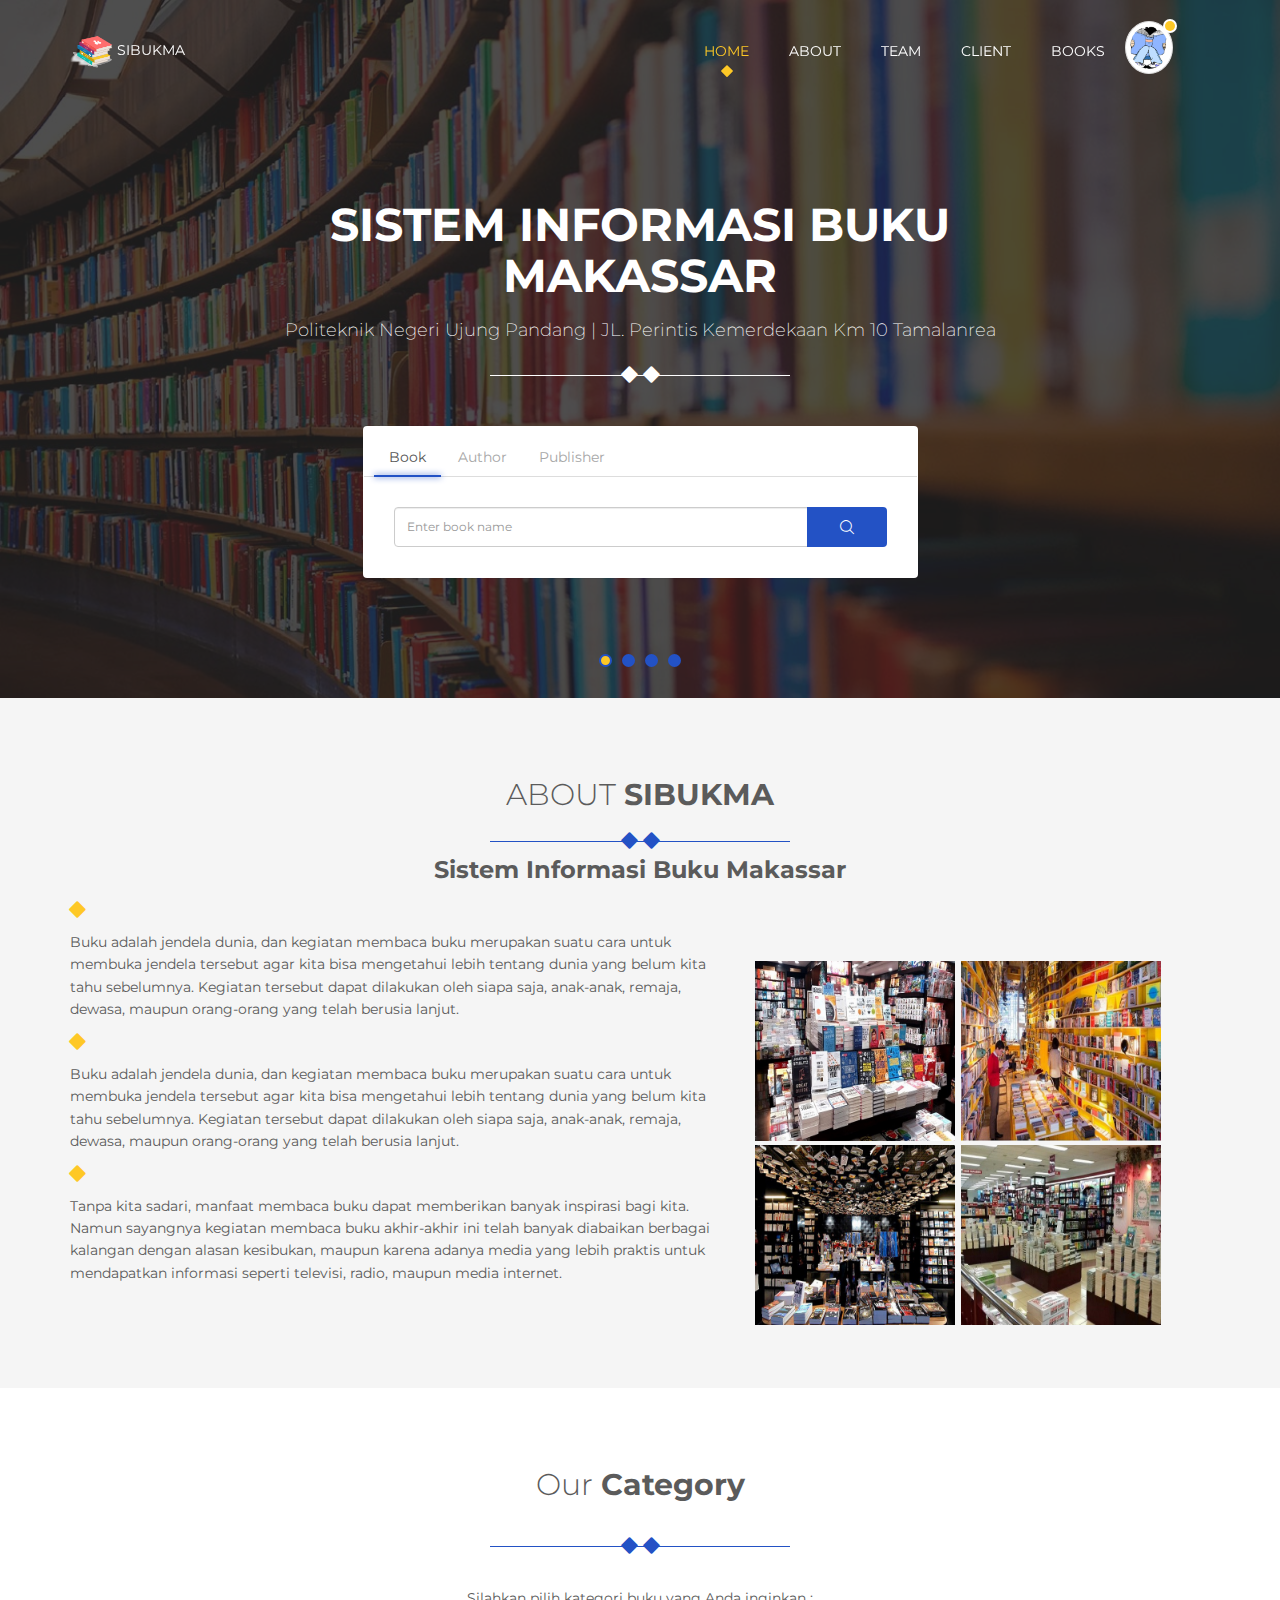
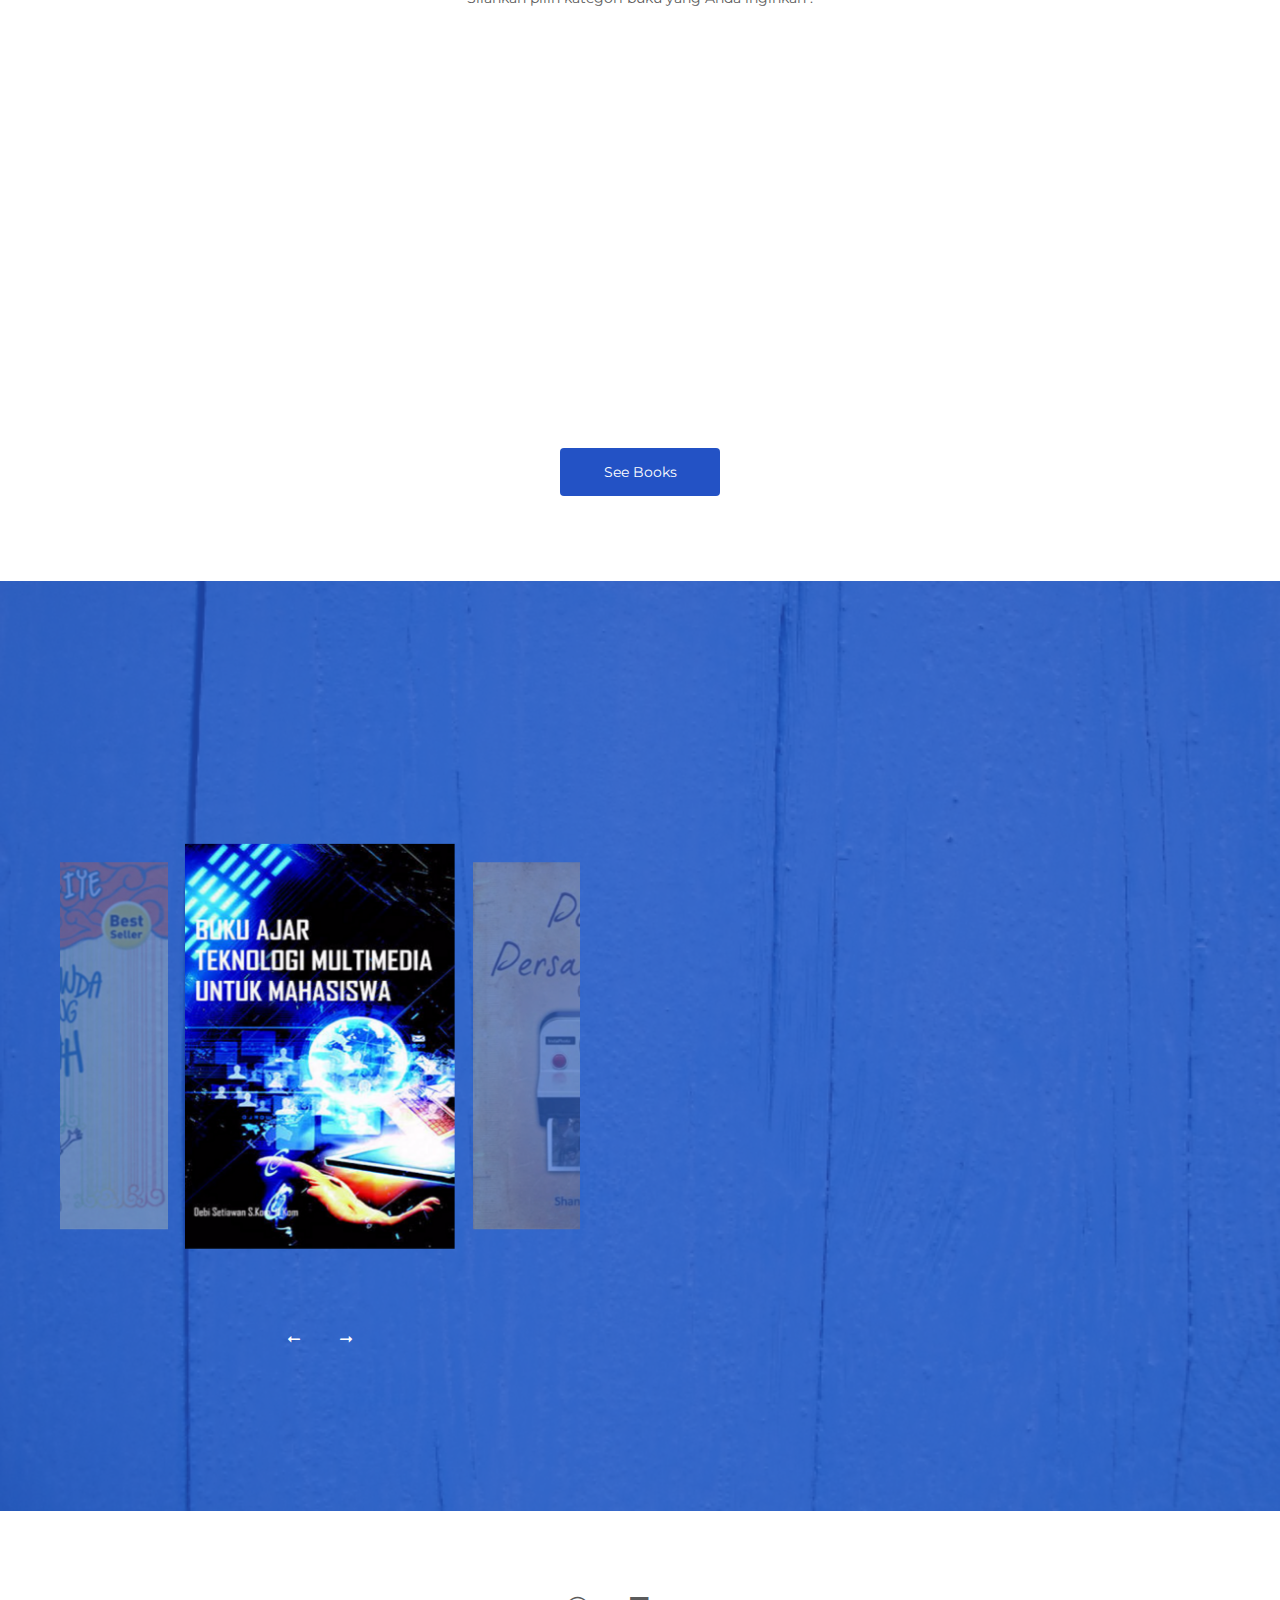
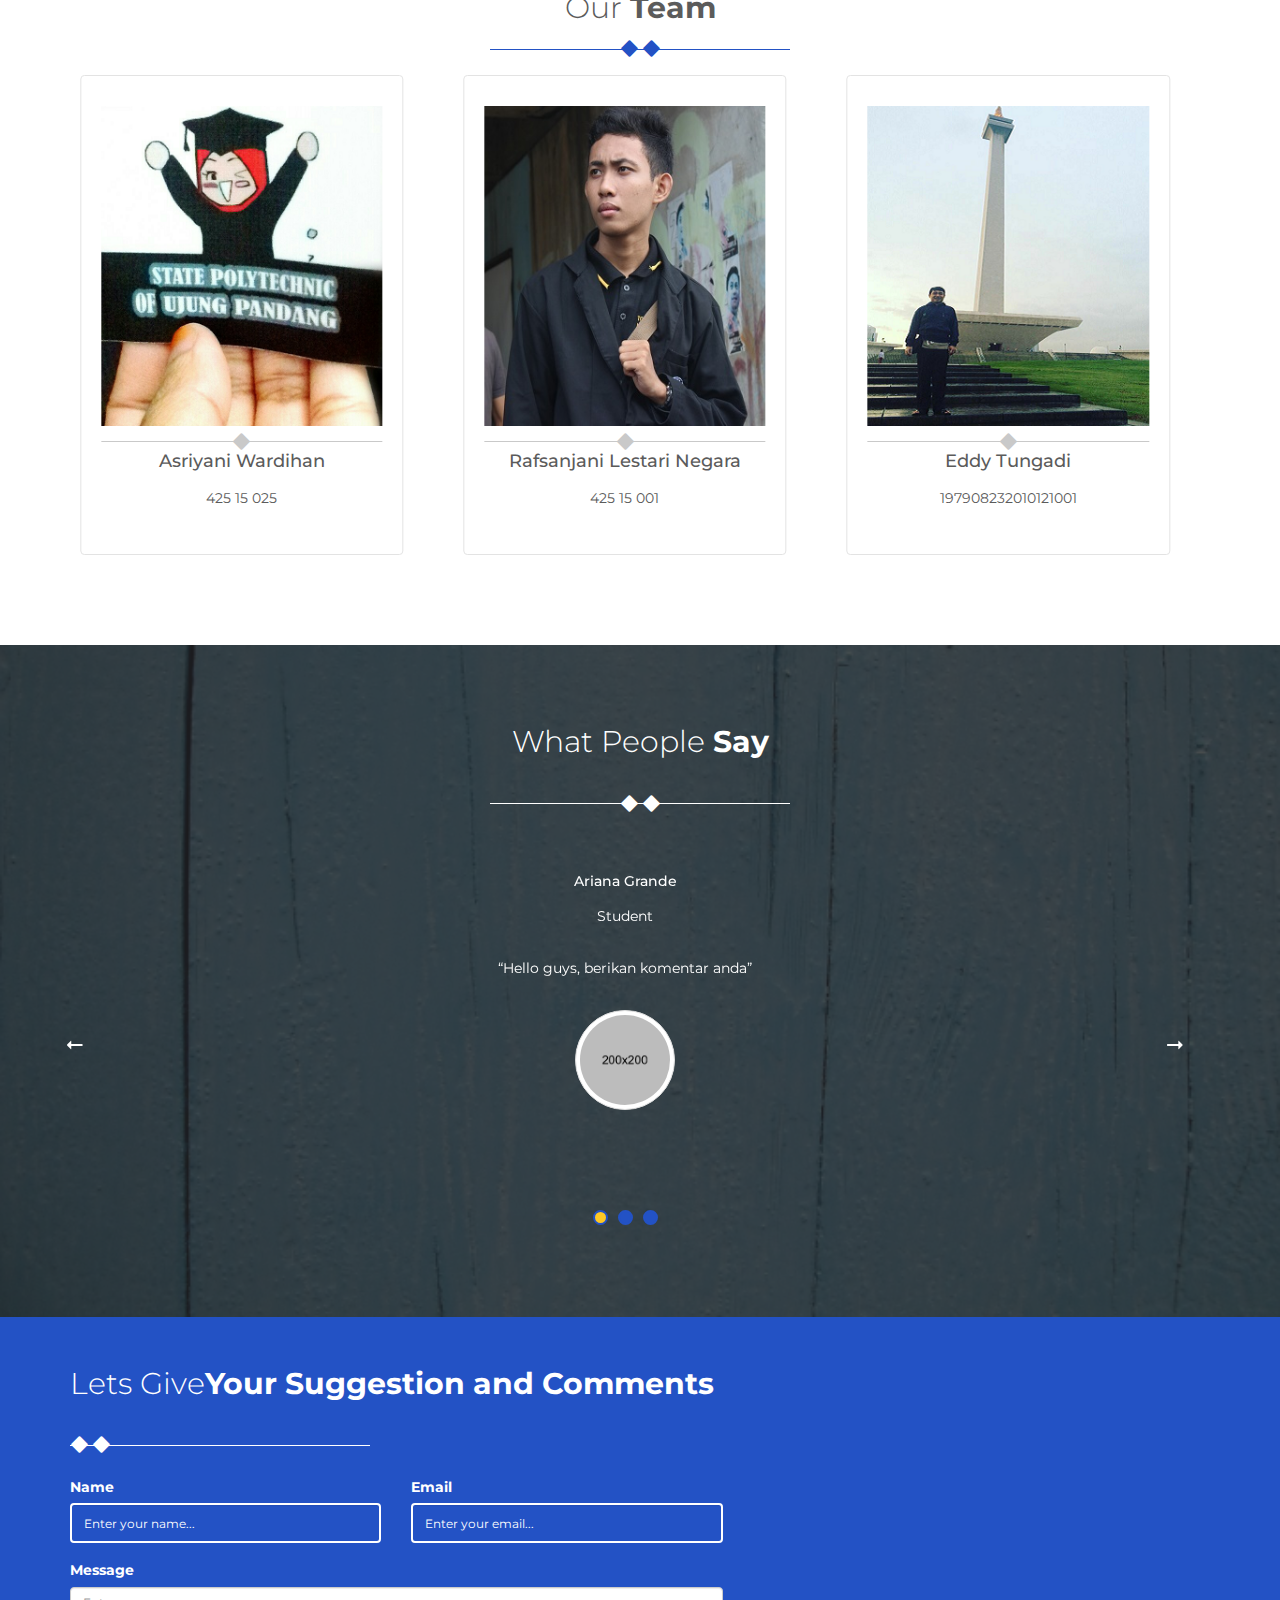
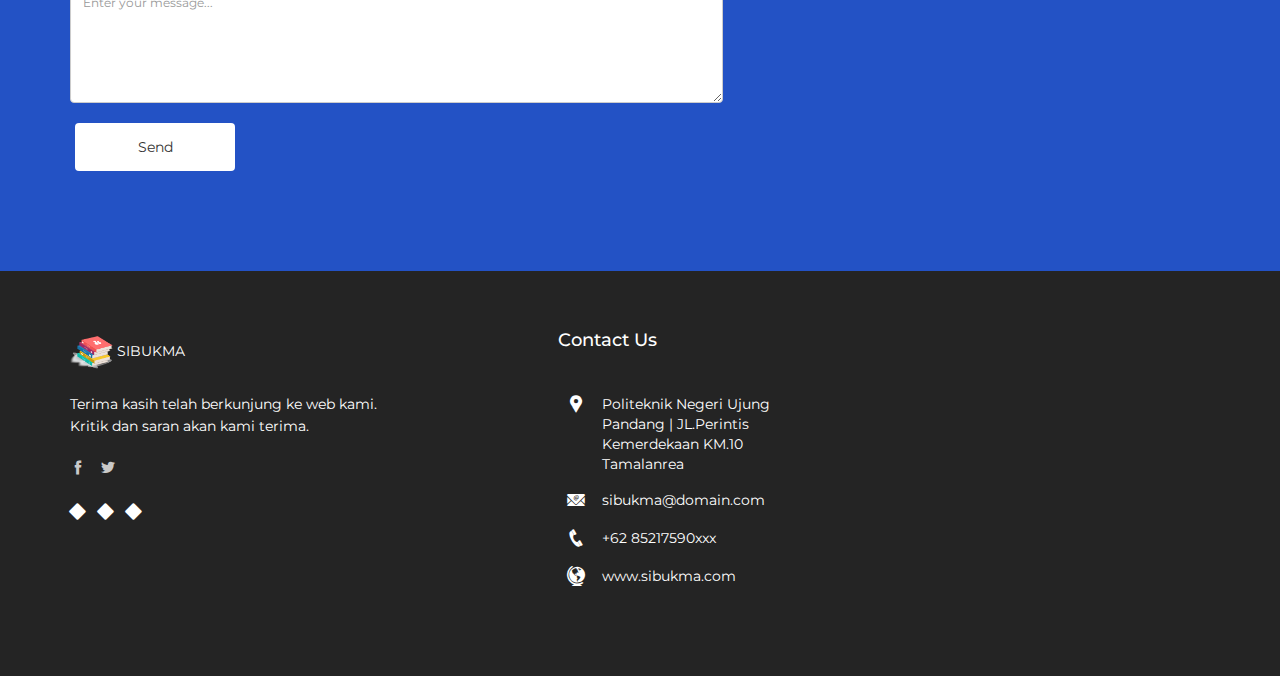
<file: index.html>
<!doctype html>
<html class="no-js" lang="zxx">

<head>
    <meta charset="utf-8">
    <meta http-equiv="x-ua-compatible" content="ie=edge">
    <title>SIBUKMA/Home</title>
    <meta name="description" content="">
    <meta name="viewport" content="width=device-width, initial-scale=1">

    <!-- Place favicon.ico in the root directory -->
    <link rel="apple-touch-icon" href="images/buku2.png">
    <link rel="shortcut icon" type="image/ico" href="images/buku2.png" />

    <!-- Plugin-CSS -->
    <link rel="stylesheet" href="css/bootstrap.min.css">
    <link rel="stylesheet" href="css/owl.carousel.min.css">
    <link rel="stylesheet" href="css/icofont.css">
    <link rel="stylesheet" href="css/animate.css">
    <link rel="stylesheet" href="css/cardslider.css">
    <link rel="stylesheet" href="css/responsiveslides.css">

    <!-- Main-Stylesheets -->
    <link rel="stylesheet" href="css/normalize.css">
    <link rel="stylesheet" href="css/overright.css">
    <link rel="stylesheet" href="css/theme.css">
    <link rel="stylesheet" href="style.css">
    <link rel="stylesheet" href="css/responsive.css">
    <script src="js/vendor/modernizr-2.8.3.min.js"></script>
</head>

<body data-spy="scroll" data-target="#mainmenu" data-offset="15">
    <!--[if lt IE 8]>
            <p class="browserupgrade">You are using an <strong>outdated</strong> browser. Please <a href="http://browsehappy.com/">upgrade your browser</a> to improve your experience.</p>
        <![endif]-->



    <header class="relative" id="sc1">
        <!-- Header-background-markup -->
        <div class="header-bg relative home-slide">
            <div class="item">
                <img src="images/slide/tb7.jpg" alt="library" height="1000" width="2000">
            </div>
            <div class="item">
                <img src="images/slide/tb8.jpg" alt="library" height="1000" width="2000">
            </div>
            <div class="item">
                <img src="images/slide/tb7.jpg" alt="library" height="1000" width="2000">
            </div>
            <div class="item">
                <img src="images/slide/tb8.jpg" alt="library" height="1000" width="2000">
            </div>
        </div>
        <!-- Mainmenu-markup-start -->
        <div class="mainmenu-area navbar-fixed-top" data-spy="affix" data-offset-top="10">
            <nav class="navbar">
                <div class="container">
                    <div class="navbar-header">
                        <div class="space-10"></div>
                        <button type="button" class="navbar-toggle" data-toggle="collapse" data-target="#mainmenu">
                            <span class="icon-bar"></span>
                            <span class="icon-bar"></span>
                            <span class="icon-bar"></span>
                        </button>
                        <!--Logo-->
                        <a href="#sc1" class="navbar-left show text-white"><img src="images/buku2.png" alt="library" height="177" width="43" > SIBUKMA</a>
                        <div class="space-10"></div>
                    </div>
                    <!--Toggle-button-->

                    <!--Active User-->
                    <div class="nav navbar-right">
                        <div class="active-user navbar-left active">
                            <ul class="list-unstyled">
                                <li>
                                    <a href="#" class="dropdown-toggle" data-toggle="dropdown">
                                        <img src="images/outer-image2.png" class="img-circle img-thumbnail" alt="library" height="48" width="48" />
                                    </a>
                                    <ul class="dropdown-menu">
                                        <li>
                                            <a href="#"> <span><i class="icofont icofont-user"></i></span> Profile</a>
                                        </li>
                                        <li>
                                            <a href="#"> <span><i class="icofont icofont-notification"></i></span> Notifications</a>
                                        </li>
                                        <li>
                                            <a href="#"> <span><i class="icofont icofont-settings"></i></span> Settings</a>
                                        </li>
                                        <li>
                                            <a href="#"> <span><i class="icofont icofont-read-book"></i></span>My Books</a>
                                        </li>
                                        <li>
                                            <a href="#"> <span><i class="icofont icofont-logout"></i></span> Log Out</a>
                                        </li>
                                    </ul>
                                </li>
                            </ul>
                        </div>
                    </div>
                    <!--Mainmenu list-->
                    <div class="navbar-right in fade" id="mainmenu">
                        <ul class="nav navbar-nav nav-white text-uppercase">
                            <li class="active">
                                <a href="#sc1">Home</a>
                            </li>
                            <li>
                                <a href="#sc2">About</a>
                            </li>
                            <li>
                                <a href="#sc4">Team</a>
                            </li>
                            <li>
                                <a href="#sc6">Client</a>
                            </li>
                            <li>
                                <a href="books.html">Books</a>
                            </li>
                        </ul>
                    </div>
                </div>
            </nav>
        </div>
        <div class="space-100"></div>
        <!-- Mainmenu-markup-end -->
        <!-- Header-jumbotron -->
        <div class="space-100"></div>
        <div class="header-text">
            <div class="container">
                <div class="row wow fadeInUp">
                    <div class="col-xs-12 col-sm-10 col-sm-offset-1 text-center">
                        <div class="jumbotron">
                            <h1 class="text-white">SISTEM INFORMASI BUKU MAKASSAR</h1>
                            <p class="text-white">Politeknik Negeri Ujung Pandang | JL. Perintis Kemerdekaan Km 10 Tamalanrea
                            </p>
                        </div>
                        <div class="title-bar white">
                            <ul class="list-inline list-unstyled">
                                <li><i class="icofont icofont-square"></i></li>
                                <li><i class="icofont icofont-square"></i></li>
                            </ul>
                        </div>
                        <div class="space-40"></div>
                    </div>
                </div>
                <div class="row wow fadeInUp" data-wow-delay="0.5s">
                    <div class="col-xs-12 col-sm-8 col-sm-offset-2 col-md-6 col-md-offset-3 ">
                        <div class="panel">
                            <div class="panel-heading">
                                <ul class="nav nav-tabs">
                                    <li class="active"><a data-toggle="tab" href="#book">Book</a></li>
                                    <li><a data-toggle="tab" href="#author">Author</a></li>
                                    <li><a data-toggle="tab" href="#publisher">Publisher</a></li>
                                </ul>
                            </div>
                            <div class="panel-body">
                                <div class="tab-content">
                                    <div class="tab-pane fade in active" id="book">
                                        <form action="#">
                                            <div class="input-group">
                                                <input type="text" class="form-control" placeholder="Enter book name">
                                                <div class="input-group-btn">
                                                    <button type="submit" class="btn btn-primary"><i class="icofont icofont-search-alt-2"></i></button>
                                                </div>
                                            </div>
                                        </form>
                                    </div>
                                    <div class="tab-pane fade" id="author">
                                        <form action="#">
                                            <div class="input-group">
                                                <input type="text" class="form-control" placeholder="Enter author name">
                                                <div class="input-group-btn">
                                                    <button type="submit" class="btn btn-primary"><i class="icofont icofont-search-alt-2"></i></button>
                                                </div>
                                            </div>
                                        </form>
                                    </div>
                                    <div class="tab-pane fade" id="publisher">
                                        <form action="#">
                                            <div class="input-group">
                                                <input type="text" class="form-control" placeholder="Enter publisher name">
                                                <div class="input-group-btn">
                                                    <button type="submit" class="btn btn-primary"><i class="icofont icofont-search-alt-2"></i></button>
                                                </div>
                                            </div>
                                        </form>
                                    </div>
                                </div>
                            </div>
                        </div>
                    </div>
                </div>
            </div>
        </div>
        <div class="space-100"></div>
        <!-- Header-jumbotron-end -->
    </header>
    <section class="gray-bg" id="sc2">
        <div class="space-80"></div>
        <div class="container">
            <div class="row">
                <div class="col-xs-12 col-sm-8 col-sm-offset-2 col-md-6 col-md-offset-3 text-center">
                    <h2>ABOUT <strong> SIBUKMA </strong></h2>
                    <div class="space-5"></div>
                    <div class="title-bar blue">
                        <ul class="list-inline list-unstyled">
                            <li><i class="icofont icofont-square"></i></li>
                            <li><i class="icofont icofont-square"></i></li>
                        </ul>
                    </div>
                    <div class="space-5"></div>
                    <h3><strong> Sistem Informasi Buku Makassar </strong></h3>
                </div>
            </div>
            <div class="space-7  "></div>
            <div class="row">
                <div class="hidden-xs hidden-sm col-sm-5 pull-right  wow fadeInRight">
                    <div class="space-60"></div>
                    <div class="">
                        <img src="images/about-slide/tb1.jpg" alt="library" height="100px" width="200px" style="margin : 0.5%">
                        <img src="images/about-slide/tb2.jpg" alt="library" height="100px" width="200px" >
                        <img src="images/about-slide/tb3.jpg" alt="library" height="100px" width="200px" style="margin : 0.5%">
                        <img src="images/about-slide/tb5.jpg" alt="library" height="100px" width="200px">
                    </div>
                </div>
                <div class="col-xs-12 col-md-7">
                    
                    <div class="space-7"></div>
                    <ul class="list-unstyled list-inline text-yellow tip">
                        <li><i class="icofont icofont-square"></i></li></ul>
                    <p>Buku adalah jendela dunia, dan kegiatan membaca buku merupakan suatu cara untuk membuka jendela tersebut agar kita bisa mengetahui lebih tentang dunia yang belum kita tahu sebelumnya.  Kegiatan tersebut dapat dilakukan oleh siapa saja, anak-anak, remaja, dewasa, maupun orang-orang yang telah berusia lanjut.</p>
                    <ul class="list-unstyled list-inline text-yellow tip">
                        <li><i class="icofont icofont-square"></i></li></ul>
                    <p>Buku adalah jendela dunia, dan kegiatan membaca buku merupakan suatu cara untuk membuka jendela tersebut agar kita bisa mengetahui lebih tentang dunia yang belum kita tahu sebelumnya.  Kegiatan tersebut dapat dilakukan oleh siapa saja, anak-anak, remaja, dewasa, maupun orang-orang yang telah berusia lanjut.</p>
                    <ul class="list-unstyled list-inline text-yellow tip">
                        <li><i class="icofont icofont-square"></i></li></ul>
                    <p>Tanpa kita sadari, manfaat membaca buku dapat memberikan banyak inspirasi bagi kita. Namun sayangnya kegiatan membaca buku akhir-akhir ini telah banyak diabaikan berbagai kalangan dengan alasan kesibukan, maupun karena adanya media yang lebih praktis untuk mendapatkan informasi seperti televisi, radio, maupun media internet.</p>
                    
                </div>
            </div>
        </div>
        <div class="space-60"></div>
    </section>
    <section>
        <div class="space-80"></div>
        <div class="container">
            <div class="row">
                <div class="col-xs-12 col-sm-8 col-sm-offset-2 col-md-6 col-md-offset-3 text-center">
                    <h2>Our <strong>Category</strong></h2>
                    <div class="space-20"></div>
                    <div class="title-bar blue">
                        <ul class="list-inline list-unstyled">
                            <li><i class="icofont icofont-square"></i></li>
                            <li><i class="icofont icofont-square"></i></li>
                        </ul>
                    </div>
                    <div class="space-30"></div>
                    <p>Silahkan pilih kategori buku yang Anda inginkan :</p>
                </div>
            </div>
            <div class="space-60"></div>
            <div class="row text-center">
                <div class="col-sm-3"></div>
                <div class="col-xs-12 col-sm-6 col-md-3 wow fadeInLeft" data-wow-delay="0.2s" >
                    <div class="category-item well red text-cetnr">
                        <div class="category_icon">
                            <i class="icofont icofont-coins"></i>
                        </div>
                        <div class="space-20"></div>
                        <div class="title-bar">
                            <ul class="list-inline list-unstyled">
                                <li><i class="icofont icofont-square"></i></li>
                            </ul>
                        </div>
                        <div class="space-20"></div>
                        <a href="books.html">Technology</a>
                    </div>
                </div>
                <div class="col-xs-12 col-sm-6 col-md-3 wow fadeInLeft" data-wow-delay="0.3s">
                    <div class="category-item well yellow text-cetnr">
                        <div class="category_icon ">
                            <i class="icofont icofont-bank-alt"></i>
                        </div>
                        <div class="space-20"></div>
                        <div class="title-bar">
                            <ul class="list-inline list-unstyled">
                                <li><i class="icofont icofont-square"></i></li>
                            </ul>
                        </div>
                        <div class="space-20"></div>
                        <a href="books.html">Novel</a>
                    </div>
                </div>
                
            </div>
            <div class="space-60"></div>
            <div class="row">
                <div class="col-xs-12 text-center">
                    <a href="books.html" class="btn btn-primary">See Books</a>
                </div>
            </div>
            <div class="space-80"></div>
        </div>
    </section>
    <section class="relative fix" id="sc3">
        <div class="overlay-bg blue">
            <img src="images/bg4.png" alt="library" >
        </div>
        <div class="container-fluid">
            <div class="row">
                <div class="col-xs-12 col-md-6 book-list-position padding60  ">
                    <div class="book-list-photo">
                        <div class="book-list">
                            <div class="book_item">
                                <img src="images/book/bk1.png" alt="library">
                            </div>
                            <div class="book_item">
                                <img src="images/book/bk2.png" alt="library">
                            </div>
                            <div class="book_item">
                                <img src="images/book/bk3.png" alt="library">
                            </div>
                            <div class="book_item">
                                <img src="images/book/bk4.png" alt="library">
                            </div>
                            <div class="book_item">
                                <img src="images/book/bk5.png" alt="library">
                            </div>
                            <div class="book_item">
                                <img src="images/book/bk6.png" alt="library">
                            </div>
                        </div>
                    </div>
                    <div class="bookslide_nav">
                        <i class="icofont icofont-long-arrow-left testi_prev"></i>
                        <i class="icofont icofont-long-arrow-right testi_next"></i>
                    </div>
                </div>
                <div class="col-xs-12 pull-right col-md-6 padding60 gray-bg wow fadeInRight">
                    <div class="space-60"></div>
                    <div class="row">
                        <div class="col-xs-12 col-sm-8 col-md-6">
                            <h2>Popular <strong>Books</strong></h2>
                            <div class="space-10"></div>
                            <div class="title-bar left blue">
                                <ul class="list-inline list-unstyled">
                                    <li><i class="icofont icofont-square"></i></li>
                                    <li><i class="icofont icofont-square"></i></li>
                                </ul>
                            </div>
                            <div class="space-20"></div>
                        </div>
                    </div>
                    <div class="space-20"></div>
                    <div class="book-content">
                        <div class="book-details">
                            <div class="book-details-item">
                                <h4 class="tip-left">Title</h4>
                                <p class="lead">Smothered In Hugs</p>
                                <div class="space-10"></div>
                                <div class="row">
                                    <div class="col-xs-12 col-sm-8">
                                        <h4 class="tip-left">Author</h4>
                                        <div class="media">
                                            <div class="media-left">
                                                <img src="images/author.jpg" class="media-object author-photo img-thumbnail" alt="library">
                                            </div>
                                            <div class="media-body">
                                                <h5>Ucly Man</h5>
                                                <p>23 Books Created</p>
                                            </div>
                                        </div>
                                    </div>
                                    <div class="col-xs-12 col-sm-4">
                                        <h4>Page</h4>
                                        <p>320 pages</p>
                                    </div>
                                </div>
                                <div class="space-30"></div>
                                <h4 class="tip-left">Description</h4>
                                <p>Lorem ipsum dolor sit amet, consectetur adipiscing elit. Nulla libero dui, pretium non tincidunt eget, mattis eu nunc. Aenean egestas nisi vel urna tempus aliquam. Etiam fringilla tempor risus. Nulla vitae elementum felis. Vestibulum ultricies feugiat est id ornare. Morbi non dapibus ante.</p>
                                <div class="space-20"></div>
                                <h4 class="tip-left">Rating</h4>
                                <ul class="list-inline list-unstyled rating-star">
                                    <li class="active"><i class="icofont icofont-star"></i></li>
                                    <li class="active"><i class="icofont icofont-star"></i></li>
                                    <li class="active"><i class="icofont icofont-star"></i></li>
                                    <li class=""><i class="icofont icofont-star"></i></li>
                                    <li><i class="icofont icofont-star"></i></li>
                                </ul>
                                <div class="space-20"></div>
                                <a href="books.html" class="btn btn-primary hover-btn-default">See The Book</a>
                                <a href="books.html" class="btn btn-primary hover-btn-default">Read Later</a>
                            </div>
                            <div class="book-details-item">
                                <h4 class="tip-left">Title</h4>
                                <p class="lead">A Finished Novel Kit</p>
                                <div class="space-10"></div>
                                <div class="row">
                                    <div class="col-xs-12 col-sm-8">
                                        <h4 class="tip-left">Author</h4>
                                        <div class="media">
                                            <div class="media-left">
                                                <img src="images/client/client1.jpg" class="media-object author-photo img-thumbnail" alt="library">
                                            </div>
                                            <div class="media-body">
                                                <h5>Drean Bravo</h5>
                                                <p>23 Books Created</p>
                                            </div>
                                        </div>
                                    </div>
                                    <div class="col-xs-12 col-sm-4">
                                        <h4>Page</h4>
                                        <p>320 pages</p>
                                    </div>
                                </div>
                                <div class="space-30"></div>
                                <h4 class="tip-left">Description</h4>
                                <p>Lorem ipsum dolor sit amet, consectetur adipiscing elit. Nulla libero dui, pretium non tincidunt eget, mattis eu nunc. Aenean egestas nisi vel urna tempus aliquam. Etiam fringilla tempor risus. Nulla vitae elementum felis. Vestibulum ultricies feugiat est id ornare. Morbi non dapibus ante.</p>
                                <div class="space-20"></div>
                                <h4 class="tip-left">Rating</h4>
                                <ul class="list-inline list-unstyled rating-star">
                                    <li class="active"><i class="icofont icofont-star"></i></li>
                                    <li class="active"><i class="icofont icofont-star"></i></li>
                                    <li class=""><i class="icofont icofont-star"></i></li>
                                    <li class=""><i class="icofont icofont-star"></i></li>
                                    <li><i class="icofont icofont-star"></i></li>
                                </ul>
                                <div class="space-20"></div>
                                <a href="books.html" class="btn btn-primary hover-btn-default">See The Book</a>
                                <a href="books.html" class="btn btn-primary hover-btn-default">Read Later</a>
                            </div>
                            <div class="book-details-item">
                                <h4 class="tip-left">Title</h4>
                                <p class="lead">Misty Destiny</p>
                                <div class="space-10"></div>
                                <div class="row">
                                    <div class="col-xs-12 col-sm-8">
                                        <h4 class="tip-left">Author</h4>
                                        <div class="media">
                                            <div class="media-left">
                                                <img src="images/client/client3.jpg" class="media-object author-photo img-thumbnail" alt="library">
                                            </div>
                                            <div class="media-body">
                                                <h5>Jhon shon</h5>
                                                <p>23 Books Created</p>
                                            </div>
                                        </div>
                                    </div>
                                    <div class="col-xs-12 col-sm-4">
                                        <h4>Page</h4>
                                        <p>320 pages</p>
                                    </div>
                                </div>
                                <div class="space-30"></div>
                                <h4 class="tip-left">Description</h4>
                                <p>Lorem ipsum dolor sit amet, consectetur adipiscing elit. Nulla libero dui, pretium non tincidunt eget, mattis eu nunc. Aenean egestas nisi vel urna tempus aliquam. Etiam fringilla tempor risus. Nulla vitae elementum felis. Vestibulum ultricies feugiat est id ornare. Morbi non dapibus ante.</p>
                                <div class="space-20"></div>
                                <h4 class="tip-left">Rating</h4>
                                <ul class="list-inline list-unstyled rating-star">
                                    <li class="active"><i class="icofont icofont-star"></i></li>
                                    <li class="active"><i class="icofont icofont-star"></i></li>
                                    <li class="active"><i class="icofont icofont-star"></i></li>
                                    <li class="active"><i class="icofont icofont-star"></i></li>
                                    <li><i class="icofont icofont-star"></i></li>
                                </ul>
                                <div class="space-20"></div>
                                <a href="books.html" class="btn btn-primary hover-btn-default">See The Book</a>
                                <a href="books.html" class="btn btn-primary hover-btn-default">Read Later</a>
                            </div>
                            <div class="book-details-item">
                                <h4 class="tip-left">Title</h4>
                                <p class="lead">The Whispering mage</p>
                                <div class="space-10"></div>
                                <div class="row">
                                    <div class="col-xs-12 col-sm-8">
                                        <h4 class="tip-left">Author</h4>
                                        <div class="media">
                                            <div class="media-left">
                                                <img src="images/client/client3.jpg" class="media-object author-photo img-thumbnail" alt="library">
                                            </div>
                                            <div class="media-body">
                                                <h5>Maikel jekson</h5>
                                                <p>23 Books Created</p>
                                            </div>
                                        </div>
                                    </div>
                                    <div class="col-xs-12 col-sm-4">
                                        <h4>Page</h4>
                                        <p>320 pages</p>
                                    </div>
                                </div>
                                <div class="space-30"></div>
                                <h4 class="tip-left">Description</h4>
                                <p>Lorem ipsum dolor sit amet, consectetur adipiscing elit. Nulla libero dui, pretium non tincidunt eget, mattis eu nunc. Aenean egestas nisi vel urna tempus aliquam. Etiam fringilla tempor risus. Nulla vitae elementum felis. Vestibulum ultricies feugiat est id ornare. Morbi non dapibus ante.</p>
                                <div class="space-20"></div>
                                <h4 class="tip-left">Rating</h4>
                                <ul class="list-inline list-unstyled rating-star">
                                    <li class="active"><i class="icofont icofont-star"></i></li>
                                    <li class=""><i class="icofont icofont-star"></i></li>
                                    <li class=""><i class="icofont icofont-star"></i></li>
                                    <li class=""><i class="icofont icofont-star"></i></li>
                                    <li><i class="icofont icofont-star"></i></li>
                                </ul>
                                <div class="space-20"></div>
                                <a href="books.html" class="btn btn-primary hover-btn-default">See The Book</a>
                                <a href="books.html" class="btn btn-primary hover-btn-default">Read Later</a>
                            </div>
                            <div class="book-details-item">
                                <h4 class="tip-left">Title</h4>
                                <p class="lead">Stream of Window</p>
                                <div class="space-10"></div>
                                <div class="row">
                                    <div class="col-xs-12 col-sm-8">
                                        <h4 class="tip-left">Author</h4>
                                        <div class="media">
                                            <div class="media-left">
                                                <img src="images/author.jpg" class="media-object author-photo img-thumbnail" alt="library">
                                            </div>
                                            <div class="media-body">
                                                <h5>Jeck kalis</h5>
                                                <p>23 Books Created</p>
                                            </div>
                                        </div>
                                    </div>
                                    <div class="col-xs-12 col-sm-4">
                                        <h4>Page</h4>
                                        <p>320 pages</p>
                                    </div>
                                </div>
                                <div class="space-30"></div>
                                <h4 class="tip-left">Description</h4>
                                <p>Lorem ipsum dolor sit amet, consectetur adipiscing elit. Nulla libero dui, pretium non tincidunt eget, mattis eu nunc. Aenean egestas nisi vel urna tempus aliquam. Etiam fringilla tempor risus. Nulla vitae elementum felis. Vestibulum ultricies feugiat est id ornare. Morbi non dapibus ante.</p>
                                <div class="space-20"></div>
                                <h4 class="tip-left">Rating</h4>
                                <ul class="list-inline list-unstyled rating-star">
                                    <li class="active"><i class="icofont icofont-star"></i></li>
                                    <li class="active"><i class="icofont icofont-star"></i></li>
                                    <li class="active"><i class="icofont icofont-star"></i></li>
                                    <li class="active"><i class="icofont icofont-star"></i></li>
                                    <li><i class="icofont icofont-star"></i></li>
                                </ul>
                                <div class="space-20"></div>
                                <a href="books.html" class="btn btn-primary hover-btn-default">See The Book</a>
                                <a href="books.html" class="btn btn-primary hover-btn-default">Read Later</a>
                            </div>
                            <div class="book-details-item">
                                <h4 class="tip-left">Title</h4>
                                <p class="lead">The Ashes's Wizards</p>
                                <div class="space-10"></div>
                                <div class="row">
                                    <div class="col-xs-12 col-sm-8">
                                        <h4 class="tip-left">Author</h4>
                                        <div class="media">
                                            <div class="media-left">
                                                <img src="images/client/client2.jpg" class="media-object author-photo img-thumbnail" alt="library">
                                            </div>
                                            <div class="media-body">
                                                <h5>Drean stain</h5>
                                                <p>23 Books Created</p>
                                            </div>
                                        </div>
                                    </div>
                                    <div class="col-xs-12 col-sm-4">
                                        <h4>Page</h4>
                                        <p>320 pages</p>
                                    </div>
                                </div>
                                <div class="space-30"></div>
                                <h4 class="tip-left">Description</h4>
                                <p>Lorem ipsum dolor sit amet, consectetur adipiscing elit. Nulla libero dui, pretium non tincidunt eget, mattis eu nunc. Aenean egestas nisi vel urna tempus aliquam. Etiam fringilla tempor risus. Nulla vitae elementum felis. Vestibulum ultricies feugiat est id ornare. Morbi non dapibus ante.</p>
                                <div class="space-20"></div>
                                <h4 class="tip-left">Rating</h4>
                                <ul class="list-inline list-unstyled rating-star">
                                    <li class="active"><i class="icofont icofont-star"></i></li>
                                    <li class="active"><i class="icofont icofont-star"></i></li>
                                    <li class="active"><i class="icofont icofont-star"></i></li>
                                    <li class="active"><i class="icofont icofont-star"></i></li>
                                    <li><i class="icofont icofont-star"></i></li>
                                </ul>
                                <div class="space-20"></div>
                                <a href="books.html" class="btn btn-primary hover-btn-default">See The Book</a>
                                <a href="books.html" class="btn btn-primary hover-btn-default">Read Later</a>
                            </div>
                            <div class="book-details-item">
                                <h4 class="tip-left">Title</h4>
                                <p class="lead">The Time of the Soul</p>
                                <div class="space-10"></div>
                                <div class="row">
                                    <div class="col-xs-12 col-sm-8">
                                        <h4 class="tip-left">Author</h4>
                                        <div class="media">
                                            <div class="media-left">
                                                <img src="images/client/client2.jpg" class="media-object author-photo img-thumbnail" alt="library">
                                            </div>
                                            <div class="media-body">
                                                <h5>Robi Bopara</h5>
                                                <p>23 Books Created</p>
                                            </div>
                                        </div>
                                    </div>
                                    <div class="col-xs-12 col-sm-4">
                                        <h4>Page</h4>
                                        <p>320 pages</p>
                                    </div>
                                </div>
                                <div class="space-30"></div>
                                <h4 class="tip-left">Description</h4>
                                <p>Lorem ipsum dolor sit amet, consectetur adipiscing elit. Nulla libero dui, pretium non tincidunt eget, mattis eu nunc. Aenean egestas nisi vel urna tempus aliquam. Etiam fringilla tempor risus. Nulla vitae elementum felis. Vestibulum ultricies feugiat est id ornare. Morbi non dapibus ante.</p>
                                <div class="space-20"></div>
                                <h4 class="tip-left">Rating</h4>
                                <ul class="list-inline list-unstyled rating-star">
                                    <li class="active"><i class="icofont icofont-star"></i></li>
                                    <li class="active"><i class="icofont icofont-star"></i></li>
                                    <li class="active"><i class="icofont icofont-star"></i></li>
                                    <li class="active"><i class="icofont icofont-star"></i></li>
                                    <li><i class="icofont icofont-star"></i></li>
                                </ul>
                                <div class="space-20"></div>
                                <a href="books.html" class="btn btn-primary hover-btn-default">See The Book</a>
                                <a href="books.html" class="btn btn-primary hover-btn-default">Read Later</a>
                            </div>
                        </div>
                    </div>
                    <div class="space-60"></div>
                </div>
            </div>
        </div>
    </section>
    <section id="sc4">
        <div class="space-80"></div>
        <div class="container">
            <div class="row">
                <div class="col-xs-12 col-sm-8 col-sm-offset-2 col-md-6 col-md-offset-3 text-center">
                    <h2>Our <strong>Team</strong></h2>
                    <div class="space-2"></div>
                    <div class="title-bar blue">
                        <ul class="list-inline list-unstyled">
                            <li><i class="icofont icofont-square"></i></li>
                            <li><i class="icofont icofont-square"></i></li>
                        </ul>
                    </div>
                    <div class="space-2"></div>
                </div>
            </div>
            <div class="space-5"></div>
            <div class="row team_slide text-center">
                <div class="col-xs-12">
                    <div class="well single-team">
                        <div class="team-member-photo relative">
                            <img src="images/team/accan.jpg" alt="library">
                            <div class="team_overlay_icon">
                                <a href="books.html" class="btn btn-default">See Prolife</a>
                            </div>
                        </div>
                        <div class="space-5"></div>
                        <div class="title-bar">
                            <ul class="list-inline list-unstyled">
                                <li><i class="icofont icofont-square"></i></li>
                            </ul>
                        </div>
                        <div class="space-2"></div>
                        <h4>Rafsanjani Lestari Negara</h4>
                        <span>425 15 001</span>
                        <div class="space-5"></div>
                            <ul class="list-inline list-unstyled social-list">
                        </ul>
                    </div>
                </div>
                <div class="col-xs-12">
                    <div class="well single-team">
                        <div class="team-member-photo relative">
                            <img src="images/team/dosen.png" alt="library">
                            <div class="team_overlay_icon">
                                <a href="books.html" class="btn btn-default">See Prolife</a>
                            </div>
                        </div>
                        <div class="space-5"></div>
                        <div class="title-bar">
                            <ul class="list-inline list-unstyled">
                                <li><i class="icofont icofont-square"></i></li>
                            </ul>
                        </div>
                        <div class="space-2"></div>
                        <h4>Eddy Tungadi</h4>
                        <span>197908232010121001</span>
                        <div class="space-5"></div>
                        <ul class="list-inline list-unstyled social-list">
                        </ul>
                    </div>
                </div>
                <div class="col-xs-12">
                    <div class="well single-team">
                        <div class="team-member-photo relative">
                            <img src="images/team/acci.png" alt="library">
                            <div class="team_overlay_icon">
                                <a href="books.html" class="btn btn-default">See Prolife</a>
                            </div>
                        </div>
                        <div class="space-5"></div>
                        <div class="title-bar">
                            <ul class="list-inline list-unstyled">
                                <li><i class="icofont icofont-square"></i></li>
                            </ul>
                        </div>
                        <div class="space-2"></div>
                        <h4>Asriyani Wardihan</h4>
                        <span>425 15 025</span>
                        <div class="space-5"></div>
                        <ul class="list-inline list-unstyled social-list">
                        </ul>
                    </div>
                </div>
               
            </div>
        </div>
        <div class="space-80"></div>
    </section>     
    <section class="relative" id="sc6">
        <div class="overlay-bg">
            <img src="images/bg4.png" alt="library">
        </div>
        <div class="space-80"></div>
        <div class="container">
            <div class="row">
                <div class="col-xs-12 col-sm-8 col-sm-offset-2 col-md-6 col-md-offset-3 text-center">
                    <h2 class="text-white">What People <strong>Say</strong></h2>
                    <div class="space-20"></div>
                    <div class="title-bar white">
                        <ul class="list-inline list-unstyled">
                            <li><i class="icofont icofont-square"></i></li>
                            <li><i class="icofont icofont-square"></i></li>
                        </ul>
                    </div>
                </div>
            </div>
            <div class="space-60"></div>
            <div class="row text-white testimonial-slide">
                <div class="col-xs-12 col-sm-8 col-sm-offset-2 col-md-6 col-md-offset-3 text-center">
                    <h5 class="text-white">Ariana Grande</h5>
                    <span class="show">Student</span>
                    <div class="space-30"></div>
                    <q>Hello guys, berikan komentar anda</q>
                    <div class="space-30"></div>
                    <img src="images/client/client2.jpg" class="img-thumbnail img-circle" alt="library">
                </div>
                <div class="col-xs-12 col-sm-8 col-sm-offset-2 col-md-6 col-md-offset-3 text-center">
                    <h5 class="text-white">Ariana Grande</h5>
                    <span class="show">Student</span>
                    <div class="space-30"></div>
                    <q>Lorem ipsum dolor sit amet, consectetur adipiscing elit. Nulla libero dui, pretium non mattis eu nunc. Aenean egestas nisi vel urna tempus aliquam. Etiam fringilla tempor risus.Nulla vitae elementum felis. Vestibulum ultricies feugiat est id ornare. Morbi non dapibus ante.</q>
                    <div class="space-30"></div>
                    <img src="images/client/client1.jpg" class="img-thumbnail img-circle" alt="library">
                </div>
                <div class="col-xs-12 col-sm-8 col-sm-offset-2 col-md-6 col-md-offset-3 text-center">
                    <h5 class="text-white">Ariana Grande</h5>
                    <span class="show">Student</span>
                    <div class="space-30"></div>
                    <q>Lorem ipsum dolor sit amet, consectetur adipiscing elit. Nulla libero dui, pretium non mattis eu nunc. Aenean egestas nisi vel urna tempus aliquam. Etiam fringilla tempor risus.Nulla vitae elementum felis. Vestibulum ultricies feugiat est id ornare. Morbi non dapibus ante.</q>
                    <div class="space-30"></div>
                    <img src="images/client/client3.jpg" class="img-thumbnail img-circle" alt="library">
                </div>
            </div>
        </div>
        <div class="space-60"></div>
        <div class="space-80"></div>
    </section>
    <section class="bg-primary relative">
        <div class="space-50"></div>
        <div class="container">
            <div class="row">
                <div class="col-xs-12 col-sm-7">
                    <h2 class="text-white">Lets Give<strong>Your Suggestion and Comments</strong></h2>
                    <div class="space-20"></div>
                    <div class="title-bar left white">
                        <ul class="list-inline list-unstyled">
                            <li><i class="icofont icofont-square"></i></li>
                            <li><i class="icofont icofont-square"></i></li>
                        </ul>
                    </div>
                </div>
            </div>
            <div class="space-20"></div>
            <div class="row">
                <div class="col-xs-6 col-sm-7">
                    <form action="#">
                        <div class="row">
                            <div class="col-xs-12 col-sm-6">
                                <div class="form-group">
                                    <label for="name">Name</label>
                                    <input type="text" id="name" class="form-control bg-none" placeholder="Enter your name...">
                                </div>
                            </div>
                            <div class="col-xs-12 col-sm-6">
                                <div class="form-group">
                                    <label for="email">Email</label>
                                    <input type="email" id="email" class="form-control bg-none" placeholder="Enter your email...">
                                </div>
                            </div>
                            
                            <div class="col-xs-12 col-sm-6"></div>
                                <div class="form-group col-lg-12">
                                  <label for="message">Message</label>
                                  <textarea type="message" class="form-control" class="form-control bg-none" placeholder="Enter your message..." rows="6"></textarea>
                                </div>
                                <div class="form-group col-sm-6" >
                                  <button type="submit" class="btn btn-default">Send<i class="fa fa-long-arrow-right" ></i></button>
                                </div>
                              </div>
                        </div>
                    </form>
                </div>
                <div class="col-xs-6 col-sm-5 outer-image wow fadeInRight">
                    <img src="images/outer-image3.jpg" alt="library">

                </div>
            </div>
        </div>
        <div class="space-80"></div>
    </section>
    <footer class="black-bg text-white">
        <div class="space-60"></div>
        <div class="container">
            <div class="row">
                <div class="col-xs-12 col-sm-4">
                    <a href="#"><img src="images/buku2.png" alt="library" height="177" width="43"> SIBUKMA</a>
                    <div class="space-20"></div>
                    <p>Terima kasih telah berkunjung ke web kami. <br> Kritik dan saran akan kami terima. </p>
                    <div class="space-10"></div>
                    <ul class="list-inline list-unstyled social-list">
                        <li><a href="#"><i class="icofont icofont-social-facebook"></i></a></li>
                        <li><a href="#"><i class="icofont icofont-social-twitter"></i></a></li>
                   </ul>
                    <div class="space-10"></div>
                    <ul class="list-unstyled list-inline tip yellow">
                        <li><i class="icofont icofont-square"></i></li>
                        <li><i class="icofont icofont-square"></i></li>
                        <li><i class="icofont icofont-square"></i></li>
                    </ul>
                </div>
                <div class="col-xs-12 col-sm-4 col-md-3 col-md-offset-1">
                    <h4 class="text-white">Contact Us</h4>
                    <div class="space-20"></div>
                    <table class="table border-none addr-dt">
                        <tr>
                             <td><i class="icofont icofont-social-google-map"></i></td>
                            <td><address>Politeknik Negeri Ujung Pandang | JL.Perintis Kemerdekaan KM.10 Tamalanrea</address></td>
                        </tr>
                        <tr>
                            <td><i class="icofont icofont-email"></i></td>
                            <td>sibukma@domain.com</td>
                        </tr>
                        <tr>
                            <td><i class="icofont icofont-phone"></i></td>
                            <td>+62 85217590xxx</td>
                        </tr>
                        <tr>
                            <td><i class="icofont icofont-globe-alt"></i></td>
                            <td><a href="www.sibukma.com" target="_blank">www.sibukma.com</a></td>
                        </tr>
                    </table>
                </div>
                
            </div>
        </div>
        <div class="space-60"></div>
    </footer>

    <!-- Vandor-JS -->
    <script src="js/vendor/jquery-1.12.4.min.js"></script>
    <script src="js/vendor/bootstrap.min.js"></script>
    <!-- Plugin-JS -->
    <script src="js/owl.carousel.min.js"></script>
    <script src="js/responsiveslides.min.js"></script>
    <script src="js/jquery.cardslider.min.js"></script>
    <script src="js/pagination.js"></script>
    <script src="js/scrollUp.min.js"></script>
    <script src="js/wow.min.js"></script>
    <script src="js/plugins.js"></script>
    <!-- Active-JS -->
    <script src="js/main.js"></script>

</body>

</html>
</file>
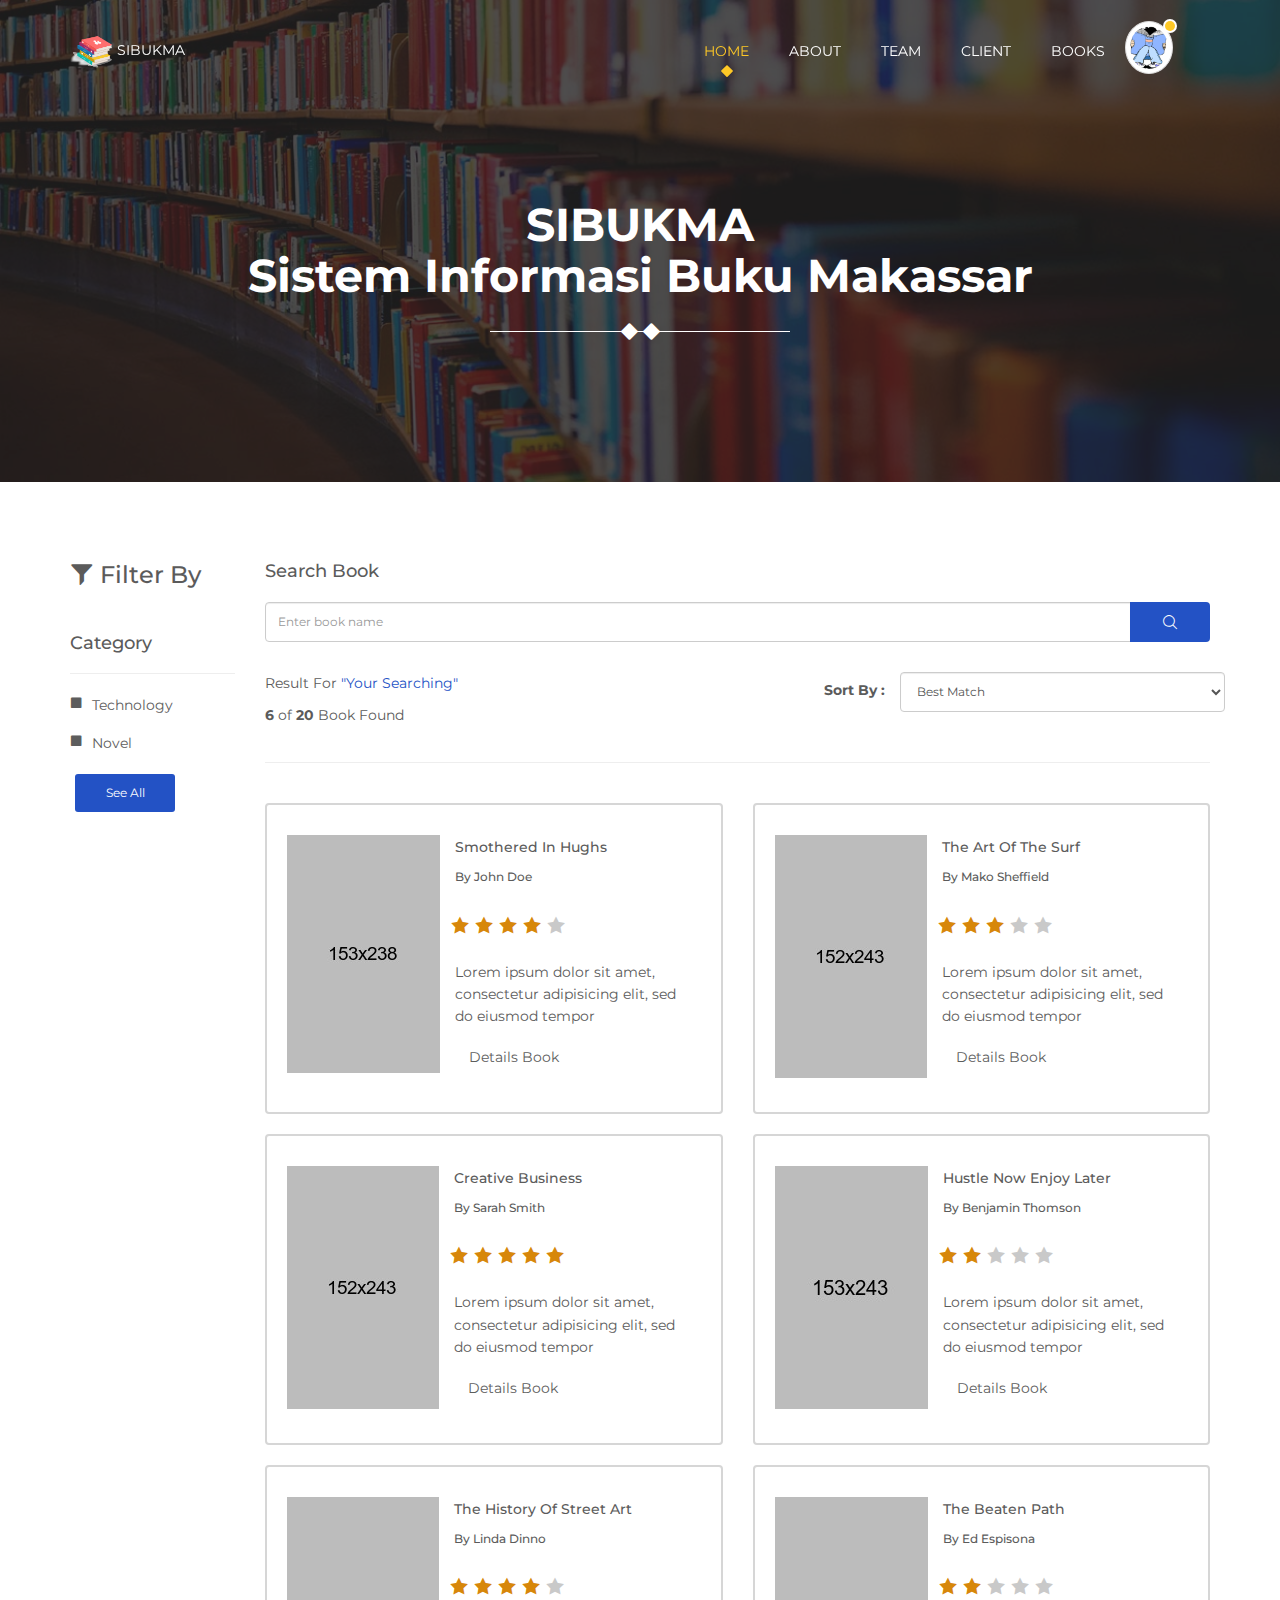
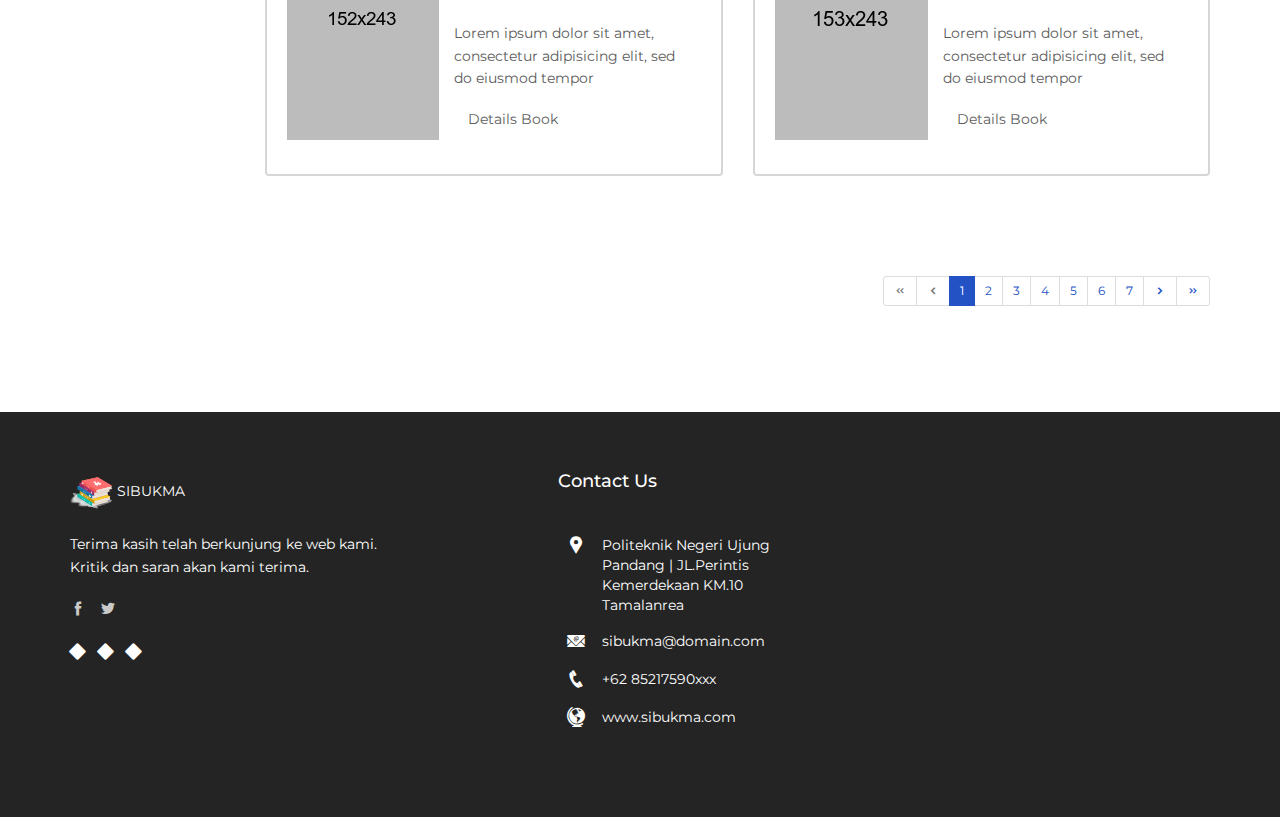
<file: books.html>
<!doctype html>
<html class="no-js" lang="zxx">

<head>
    <meta charset="utf-8">
    <meta http-equiv="x-ua-compatible" content="ie=edge">
    <title>SIBUKMA/Books</title>
    <meta name="description" content="">
    <meta name="viewport" content="width=device-width, initial-scale=1">

    <!-- Place favicon.ico in the root directory -->
    <link rel="apple-touch-icon" href="images/buku2.png">
    <link rel="shortcut icon" type="image/ico" href="images/buku2.png" />

    <!-- Plugin-CSS -->
    <link rel="stylesheet" href="css/bootstrap.min.css">
    <link rel="stylesheet" href="css/owl.carousel.min.css">
    <link rel="stylesheet" href="css/icofont.css">
    <link rel="stylesheet" href="css/animate.css">
    <link rel="stylesheet" href="css/cardslider.css">
    <link rel="stylesheet" href="css/responsiveslides.css">

    <!-- Main-Stylesheets -->
    <link rel="stylesheet" href="css/normalize.css">
    <link rel="stylesheet" href="css/overright.css">
    <link rel="stylesheet" href="css/theme.css">
    <link rel="stylesheet" href="style.css">
    <link rel="stylesheet" href="css/responsive.css">
    <script src="js/vendor/modernizr-2.8.3.min.js"></script>
</head>

<body data-spy="scroll" data-target="#mainmenu" data-offset="50">
    <!--[if lt IE 8]>
            <p class="browserupgrade">You are using an <strong>outdated</strong> browser. Please <a href="http://browsehappy.com/">upgrade your browser</a> to improve your experience.</p>
        <![endif]-->



    <header class="relative" id="sc1">
        <!-- Header-background-markup -->
        <div class="overlay-bg relative">
            <img src="images/slide/tb7.jpg" alt="library">
        </div>
        <!-- Mainmenu-markup-start -->
        <div class="mainmenu-area navbar-fixed-top" data-spy="affix" data-offset-top="10">
            <nav class="navbar">
                <div class="container">
                    <div class="navbar-header">
                        <div class="space-10"></div>
                        <button type="button" class="navbar-toggle" data-toggle="collapse" data-target="#mainmenu">
                            <span class="icon-bar"></span>
                            <span class="icon-bar"></span>
                            <span class="icon-bar"></span>
                        </button>
                        <!--logo-->
                        <a href="#sc1" class="navbar-left show text-white"><img src="images/buku2.png" alt="library" height="177" width="43" > SIBUKMA</a>
                        <div class="space-10"></div>
                    </div>
                    <!--Toggle-button-->

                    <!--Active User-->
                    <div class="nav navbar-right">
                        <div class="active-user navbar-left active">
                            <ul class="list-unstyled">
                                <li>
                                    <a href="#" class="dropdown-toggle" data-toggle="dropdown">
                                        <img src="images/outer-image2.png" class="img-circle img-thumbnail" alt="library" height="48" width="48" />
                                    </a>
                                    <ul class="dropdown-menu">
                                        <li>
                                            <a href="#"> <span><i class="icofont icofont-user"></i></span> Profile</a>
                                        </li>
                                        <li>
                                            <a href="#"> <span><i class="icofont icofont-notification"></i></span> Notifications</a>
                                        </li>
                                        <li>
                                            <a href="#"> <span><i class="icofont icofont-settings"></i></span> Settings</a>
                                        </li>
                                        <li>
                                            <a href="#"> <span><i class="icofont icofont-read-book"></i></span>My Books</a>
                                        </li>
                                        <li>
                                            <a href="#"> <span><i class="icofont icofont-logout"></i></span> Log Out</a>
                                        </li>
                                    </ul>
                                </li>
                            </ul>
                        </div>
                    </div>
                    <!--Mainmenu list-->
                    <div class="navbar-right in fade" id="mainmenu">
                        <ul class="nav navbar-nav nav-white text-uppercase">
                            <li class="active">
                                <a href="index.html">Home</a>
                            </li>
                            <li>
                                <a href="index.html#sc2">About</a>
                            </li>
                            <li>
                                <a href="index.html#sc4">Team</a>
                            </li>      
                            <li>
                                <a href="index.html#sc6">Client</a>
                            </li>
                            <li>
                                <a href="books.html">Books</a>
                            </li>
                        </ul>
                    </div>
                </div>
            </nav>
        </div>
        <div class="space-100"></div>
        <!-- Mainmenu-markup-end -->
        <!-- Header-jumbotron -->
        <div class="space-100"></div>
        <div class="header-text">
            <div class="container">
                <div class="row wow fadeInUp">
                    <div class="col-xs-12 col-sm-10 col-sm-offset-1 text-center">
                        <div class="jumbotron">
                            <h1 class="text-white">SIBUKMA
                            <br/>Sistem Informasi Buku Makassar</h1>
                        </div>
                        <div class="title-bar white">
                            <ul class="list-inline list-unstyled">
                                <li><i class="icofont icofont-square"></i></li>
                                <li><i class="icofont icofont-square"></i></li>
                            </ul>
                        </div>
                        <div class="space-40"></div>
                    </div>
                </div>
            </div>
        </div>
        <div class="space-100"></div>
        <!-- Header-jumbotron-end -->
    </header>
    <section>
        <div class="space-80"></div>
        <div class="container">
            <div class="row">
                <div class="col-xs-12 col-md-10 pull-right">
                    <h4>Search Book</h4>
                    <div class="space-5"></div>
                    <form action="#">
                        <div class="input-group">
                            <input type="text" class="form-control" placeholder="Enter book name">
                            <div class="input-group-btn">
                                <button type="submit" class="btn btn-primary"><i class="icofont icofont-search-alt-2"></i></button>
                            </div>
                        </div>
                    </form>
                    <div class="space-30"></div>
                    <div class="row">
                        <div class="pull-left col-xs-12 col-sm-5 col-md-6">
                            <p>Result For <a href="" class="text-primary">"Your Searching"</a></p>
                            <p><strong>6</strong> of <strong>20</strong> Book Found</p>
                        </div>
                        <div class="pull-right col-xs-12 col-sm-7 col-md-6">
                            <form class="form-horizontal">
                                <div class="form-group">
                                    <label class="control-label col-xs-4" for="sort">Sort By : </label>
                                    <div class="col-xs-8">
                                        <div class="form-group">
                                            <select name="sort" id="sort" class="form-control">
                                                <option value="">Best Match</option>
                                                <option value="">Best Book</option>
                                                <option value="">Latest Book</option>
                                                <option value="">Old Book</option>
                                            </select>
                                        </div>
                                    </div>
                                </div>
                            </form>
                        </div>
                    </div>
                    <hr>
                    <div class="space-20"></div>
                    <div class="row">
                        <div class="col-xs-12 col-md-6">
                            <div class="category-item well yellow">
                                <div class="media">
                                    <div class="media-left">
                                        <img src="images/book/book-xs-1.jpg" class="media-object" alt="">
                                    </div>
                                    <div class="media-body">
                                        <h5>Smothered In Hughs</h5>
                                        <h6>By John Doe</h6>
                                        <div class="space-10"></div>
                                        <ul class="list-inline list-unstyled rating-star">
                                            <li class="active"><i class="icofont icofont-star"></i></li>
                                            <li class="active"><i class="icofont icofont-star"></i></li>
                                            <li class="active"><i class="icofont icofont-star"></i></li>
                                            <li class="active"><i class="icofont icofont-star"></i></li>
                                            <li><i class="icofont icofont-star"></i></li>
                                        </ul>
                                        <div class="space-10"></div>
                                        <p>Lorem ipsum dolor sit amet, consectetur adipisicing elit, sed do eiusmod tempor </p>
                                        <a href="details.html" class="more" class="text-primary">Details Book</a>
                                        <div class="clear"></div>
                                    </div>
                                </div>
                            </div>
                        </div>
                        <div class="col-xs-12 col-md-6">
                            <div class="category-item well yellow">
                                <div class="media">
                                    <div class="media-left">
                                        <img src="images/book/book-xs-2.jpg" class="media-object" alt="">
                                    </div>
                                    <div class="media-body">
                                        <h5>The Art Of The Surf</h5>
                                        <h6>By Mako Sheffield</h6>
                                        <div class="space-10"></div>
                                        <ul class="list-inline list-unstyled rating-star">
                                            <li class="active"><i class="icofont icofont-star"></i></li>
                                            <li class="active"><i class="icofont icofont-star"></i></li>
                                            <li class="active"><i class="icofont icofont-star"></i></li>
                                            <li class=""><i class="icofont icofont-star"></i></li>
                                            <li><i class="icofont icofont-star"></i></li>
                                        </ul>
                                        <div class="space-10"></div>
                                        <p>Lorem ipsum dolor sit amet, consectetur adipisicing elit, sed do eiusmod tempor </p>
                                        <a href="details.html" class="more" class="text-primary">Details Book</a>
                                        <div class="clear"></div>
                                    </div>
                                </div>
                            </div>
                        </div>
                        <div class="col-xs-12 col-md-6">
                            <div class="category-item well yellow">
                                <div class="media">
                                    <div class="media-left">
                                        <img src="images/book/book-xs-3.jpg" class="media-object" alt="">
                                    </div>
                                    <div class="media-body">
                                        <h5>Creative Business</h5>
                                        <h6>By Sarah Smith</h6>
                                        <div class="space-10"></div>
                                        <ul class="list-inline list-unstyled rating-star">
                                            <li class="active"><i class="icofont icofont-star"></i></li>
                                            <li class="active"><i class="icofont icofont-star"></i></li>
                                            <li class="active"><i class="icofont icofont-star"></i></li>
                                            <li class="active"><i class="icofont icofont-star"></i></li>
                                            <li class="active"><i class="icofont icofont-star"></i></li>
                                        </ul>
                                        <div class="space-10"></div>
                                        <p>Lorem ipsum dolor sit amet, consectetur adipisicing elit, sed do eiusmod tempor </p>
                                        <a href="details.html" class="more" class="text-primary">Details Book</a>
                                        <div class="clear"></div>
                                    </div>
                                </div>
                            </div>
                        </div>
                        <div class="col-xs-12 col-md-6">
                            <div class="category-item well yellow">
                                <div class="media">
                                    <div class="media-left">
                                        <img src="images/book/book-xs-4.jpg" class="media-object" alt="">
                                    </div>
                                    <div class="media-body">
                                        <h5>Hustle Now Enjoy Later</h5>
                                        <h6>By Benjamin Thomson</h6>
                                        <div class="space-10"></div>
                                        <ul class="list-inline list-unstyled rating-star">
                                            <li class="active"><i class="icofont icofont-star"></i></li>
                                            <li class="active"><i class="icofont icofont-star"></i></li>
                                            <li class=""><i class="icofont icofont-star"></i></li>
                                            <li class=""><i class="icofont icofont-star"></i></li>
                                            <li class=""><i class="icofont icofont-star"></i></li>
                                        </ul>
                                        <div class="space-10"></div>
                                        <p>Lorem ipsum dolor sit amet, consectetur adipisicing elit, sed do eiusmod tempor </p>
                                        <a href="details.html" class="more" class="text-primary">Details Book</a>
                                        <div class="clear"></div>
                                    </div>
                                </div>
                            </div>
                        </div>
                        <div class="col-xs-12 col-md-6">
                            <div class="category-item well yellow">
                                <div class="media">
                                    <div class="media-left">
                                        <img src="images/book/book-xs-5.jpg" class="media-object" alt="">
                                    </div>
                                    <div class="media-body">
                                        <h5>The History Of Street Art</h5>
                                        <h6>By Linda Dinno</h6>
                                        <div class="space-10"></div>
                                        <ul class="list-inline list-unstyled rating-star">
                                            <li class="active"><i class="icofont icofont-star"></i></li>
                                            <li class="active"><i class="icofont icofont-star"></i></li>
                                            <li class="active"><i class="icofont icofont-star"></i></li>
                                            <li class="active"><i class="icofont icofont-star"></i></li>
                                            <li class=""><i class="icofont icofont-star"></i></li>
                                        </ul>
                                        <div class="space-10"></div>
                                        <p>Lorem ipsum dolor sit amet, consectetur adipisicing elit, sed do eiusmod tempor </p>
                                        <a href="details.html" class="more" class="text-primary">Details Book</a>
                                        <div class="clear"></div>
                                    </div>
                                </div>
                            </div>
                        </div>
                        <div class="col-xs-12 col-md-6">
                            <div class="category-item well yellow">
                                <div class="media">
                                    <div class="media-left">
                                        <img src="images/book/book-xs-6.jpg" class="media-object" alt="">
                                    </div>
                                    <div class="media-body">
                                        <h5>The Beaten Path</h5>
                                        <h6>By Ed Espisona</h6>
                                        <div class="space-10"></div>
                                        <ul class="list-inline list-unstyled rating-star">
                                            <li class="active"><i class="icofont icofont-star"></i></li>
                                            <li class="active"><i class="icofont icofont-star"></i></li>
                                            <li class=""><i class="icofont icofont-star"></i></li>
                                            <li class=""><i class="icofont icofont-star"></i></li>
                                            <li class=""><i class="icofont icofont-star"></i></li>
                                        </ul>
                                        <div class="space-10"></div>
                                        <p>Lorem ipsum dolor sit amet, consectetur adipisicing elit, sed do eiusmod tempor </p>
                                        <a href="details.html" class="more" class="text-primary">Details Book</a>
                                        <div class="clear"></div>
                                    </div>
                                </div>
                            </div>
                        </div>
                    </div>
                    <div class="space-60"></div>
                    <div class="row">
                        <div class="col-xs-12">
                            <div class="shop-pagination pull-right">
                                <ul id="pagination-demo" class="pagination-sm pagination">
                                    <li class="page-item first"><a href="#" class="page-link">First</a></li>
                                    <li class="page-item prev"><a href="#" class="page-link">Previous</a></li>
                                    <li class="page-item"><a href="#" class="page-link">1</a></li>
                                    <li class="page-item"><a href="#" class="page-link">2</a></li>
                                    <li class="page-item active"><a href="#" class="page-link">3</a></li>
                                    <li class="page-item"><a href="#" class="page-link">4</a></li>
                                    <li class="page-item"><a href="#" class="page-link">5</a></li>
                                    <li class="page-item"><a href="#" class="page-link">6</a></li>
                                    <li class="page-item"><a href="#" class="page-link">7</a></li>
                                    <li class="page-item next"><a href="#" class="page-link">Next</a></li>
                                    <li class="page-item last"><a href="#" class="page-link">Last</a></li>
                                </ul>
                            </div>
                        </div>
                    </div>
                </div>
                <!-- Sidebar-Start -->
                <div class="col-xs-12 col-md-2">
                    <aside>
                        <h3><i class="icofont icofont-filter"></i> Filter By</h3>
                        <div class="space-30"></div>
                        <div class="sigle-sidebar">
                            <h4>Category</h4>
                            <hr>
                            <ul class="list-unstyled menu-tip">
                                <li><a href="#">Technology</a></li>
                                <li><a href="#">Novel</a></li>
                            </ul>
                            <a href="#" class="btn btn-primary btn-xs">See All</a>
                        </div>
                        <div class="space-20"></div>
                    </aside>
                </div>
                <!-- Sidebar-End -->
            </div>
        </div>
        <div class="space-80"></div>
    </section>
    <!-- Footer-Area -->
    <footer class="black-bg text-white">
        <div class="space-60"></div>
        <div class="container">
            <div class="row">
                <div class="col-xs-12 col-sm-4">
                    <a href="#"><img src="images/buku2.png" alt="library" height="177" width="43"> SIBUKMA</a>
                    <div class="space-20"></div>
                    <p>Terima kasih telah berkunjung ke web kami.<br> Kritik dan saran akan kami terima. </p>
                    <div class="space-10"></div>
                    <ul class="list-inline list-unstyled social-list">
                        <li><a href="#"><i class="icofont icofont-social-facebook"></i></a></li>
                        <li><a href="#"><i class="icofont icofont-social-twitter"></i></a></li>
                    </ul>
                    <div class="space-10"></div>
                    <ul class="list-unstyled list-inline tip yellow">
                        <li><i class="icofont icofont-square"></i></li>
                        <li><i class="icofont icofont-square"></i></li>
                        <li><i class="icofont icofont-square"></i></li>
                    </ul>
                </div>
                <div class="col-xs-12 col-sm-4 col-md-3 col-md-offset-1">
                    <h4 class="text-white">Contact Us</h4>
                    <div class="space-20"></div>
                    <table class="table border-none addr-dt">
                        <tr>
                            <td><i class="icofont icofont-social-google-map"></i></td>
                            <td><address>Politeknik Negeri Ujung Pandang | JL.Perintis Kemerdekaan KM.10 Tamalanrea</address></td>
                        </tr>
                        <tr>
                            <td><i class="icofont icofont-email"></i></td>
                            <td>sibukma@domain.com</td>
                        </tr>
                        <tr>
                            <td><i class="icofont icofont-phone"></i></td>
                            <td>+62 85217590xxx</td>
                        </tr>
                        <tr>
                            <td><i class="icofont icofont-globe-alt"></i></td>
                            <td><a href="www.sibukma.com" target="_blank">www.sibukma.com</a></td>
                        </tr>
                    </table>
                </div>
                
            </div>
        </div>
        <div class="space-60"></div>
    </footer>
    <!-- Footer-Area-End -->

    <!-- Vandor-JS -->
    <script src="js/vendor/jquery-1.12.4.min.js"></script>
    <script src="js/vendor/bootstrap.min.js"></script>
    <!-- Plugin-JS -->
    <script src="js/owl.carousel.min.js"></script>
    <script src="js/responsiveslides.min.js"></script>
    <script src="js/jquery.cardslider.min.js"></script>
    <script src="js/pagination.js"></script>
    <script src="js/scrollUp.min.js"></script>
    <script src="js/wow.min.js"></script>
    <script src="js/plugins.js"></script>
    <!-- Active-JS -->
    <script src="js/main.js"></script>

</body>

</html>
</file>
<file: css/cardslider.css>
.cardslider {
    height: 505px;
    overflow: hidden;
    position: relative;
    width: 100%;
}

.cardslider__cards,
.cardslider__dots-nav {
    list-style: outside none none;
    margin: 0;
    padding: 0;
}

.cardslider__cards {
    height: 80%;
    left: 50%;
    position: absolute;
    top: 50%;
    -webkit-transform: translate(-50%, -50%);
    transform: translate(-50%, -50%);
    -webkit-transform-style: preserve-3d;
    transform-style: preserve-3d;
    width: 80%;
}


.cardslider__dots-nav {
    bottom: 20px;
    left: 50%;
    position: absolute;
    -webkit-transform: translateX(-50%);
    transform: translateX(-50%);
}

.cardslider__dot {
    display: inline-block;
    margin-right: 8px;
}

.cardslider__dot-btn {
    -moz-appearance: none;
    background: rgba(0, 0, 0, 0) none repeat scroll 0 0;
    border: 2px solid white;
    border-radius: 50%;
    display: block;
    height: 10px;
    padding: 0;
    position: relative;
    width: 10px;
}

.cardslider__dot-btn::before {
    background: white none repeat scroll 0 0;
    border-radius: 50%;
    content: " ";
    display: block;
    height: 6px;
    left: 50%;
    position: absolute;
    top: 50%;
    -webkit-transform: translate(-50%, -50%) scale(0);
    transform: translate(-50%, -50%) scale(0);
    -webkit-transition: all 0.5s ease 0s;
    transition: all 0.5s ease 0s;
    width: 6px;
}

.cardslider__dot--active .cardslider__dot-btn::before {
    -webkit-transform: translate(-50%, -50%) scale(1.1);
    transform: translate(-50%, -50%) scale(1.1);
}

.cardslider__card {
    background: #d7d7d7 none repeat scroll 0 0;
    border-radius: 10px;
    display: block;
    height: 100%;
    position: absolute;
    -webkit-transition: background 0.5s ease-out 0s;
    transition: background 0.5s ease-out 0s;
    width: 100%;
    will-change: transform, opacity, background;
}
.cardslider__card--transitions {transition: background 0.5s ease-out 0s, transform 0.5s ease-out 0s, -webkit-transform 0.5s ease-out 0s;}.cardslider__card--index-0 {background: #fff none repeat scroll 0 0;}.cardslider__card--index-1 {background: #f5f5f5 none repeat scroll 0 0;}.cardslider__card--index-2 {background: #ebebeb none repeat scroll 0 0;}.cardslider__card--index-3 {background: #e1e1e1 none repeat scroll 0 0;}.cardslider--direction-up .cardslider__card {-webkit-transform: scale(0.8) translate3d(0px, 17.25%, 0px);transform: scale(0.8) translate3d(0px, 17.25%, 0px);}.cardslider--direction-up .cardslider__card--index-0 {-webkit-transform: translate3d(0px, 0px, 4px);transform: translate3d(0px, 0px, 4px);}.cardslider--direction-up .cardslider__card--index-1 {-webkit-transform: scale(0.95) translate3d(0px, 4.31%, 3px);transform: scale(0.95) translate3d(0px, 4.31%, 3px);}.cardslider--direction-up .cardslider__card--index-2 {-webkit-transform: scale(0.9) translate3d(0px, 8.61%, 2px);transform: scale(0.9) translate3d(0px, 8.61%, 2px);}.cardslider--direction-up .cardslider__card--index-3 {-webkit-transform: scale(0.85) translate3d(0px, 12.91%, 1px);transform: scale(0.85) translate3d(0px, 12.91%, 1px);}.cardslider--direction-up .cardslider__card--out {-webkit-transform: translate3d(0px, 150%, 4px);transform: translate3d(0px, 150%, 4px);}.cardslider--sortback-up {-webkit-animation: 0.67s ease 0s normal none 1 running sortback-up;animation: 0.67s ease 0s normal none 1 running sortback-up;}.cardslider--sortfront-up {-webkit-animation: 0.67s ease 0s normal none 1 running sortfront-up;animation: 0.67s ease 0s normal none 1 running sortfront-up;}.cardslider--direction-down .cardslider__card {-webkit-transform: scale(0.8) translate3d(0px, -17.25%, 0px);transform: scale(0.8) translate3d(0px, -17.25%, 0px);}.cardslider--direction-down .cardslider__card--index-0 {-webkit-transform: translate3d(0px, 0px, 4px);transform: translate3d(0px, 0px, 4px);}.cardslider--direction-down .cardslider__card--index-1 {-webkit-transform: scale(0.95) translate3d(0px, -4.31%, 3px);transform: scale(0.95) translate3d(0px, -4.31%, 3px);}.cardslider--direction-down .cardslider__card--index-2 {-webkit-transform: scale(0.9) translate3d(0px, -8.61%, 2px);transform: scale(0.9) translate3d(0px, -8.61%, 2px);}.cardslider--direction-down .cardslider__card--index-3 {-webkit-transform: scale(0.85) translate3d(0px, -12.91%, 1px);transform: scale(0.85) translate3d(0px, -12.91%, 1px);}.cardslider--direction-down .cardslider__card--out {-webkit-transform: translate3d(0px, 150%, 4px);transform: translate3d(0px, 150%, 4px);}.cardslider--sortback-down {-webkit-animation: 0.67s ease 0s normal none 1 running sortback-down;animation: 0.67s ease 0s normal none 1 running sortback-down;}.cardslider--sortfront-down {-webkit-animation: 0.67s ease 0s normal none 1 running sortfront-down;animation: 0.67s ease 0s normal none 1 running sortfront-down;}.cardslider--direction-right .cardslider__card {-webkit-transform: scale(0.8) translate3d(-17.25%, 0px, 0px);transform: scale(0.8) translate3d(-17.25%, 0px, 0px);}.cardslider--direction-right .cardslider__card--index-0 {-webkit-transform: translate3d(0px, 0px, 4px);transform: translate3d(0px, 0px, 4px);}.cardslider--direction-right .cardslider__card--index-1 {-webkit-transform: scale(0.95) translate3d(-4.31%, 0px, 3px);transform: scale(0.95) translate3d(-4.31%, 0px, 3px);}.cardslider--direction-right .cardslider__card--index-2 {-webkit-transform: scale(0.9) translate3d(-8.61%, 0px, 2px);transform: scale(0.9) translate3d(-8.61%, 0px, 2px);}.cardslider--direction-right .cardslider__card--index-3 {-webkit-transform: scale(0.85) translate3d(-12.91%, 0px, 1px);transform: scale(0.85) translate3d(-12.91%, 0px, 1px);}.cardslider--direction-right .cardslider__card--out {-webkit-transform: translate3d(150%, 0px, 4px);transform: translate3d(150%, 0px, 4px);}.cardslider--sortback-right {-webkit-animation: 0.67s ease 0s normal none 1 running sortback-right;animation: 0.67s ease 0s normal none 1 running sortback-right;}.cardslider--sortfront-right {-webkit-animation: 0.67s ease 0s normal none 1 running sortfront-right;animation: 0.67s ease 0s normal none 1 running sortfront-right;}.cardslider--direction-left .cardslider__card {-webkit-transform: scale(0.8) translate3d(17.25%, 0px, 0px);transform: scale(0.8) translate3d(17.25%, 0px, 0px);}.cardslider--direction-left .cardslider__card--index-0 {-webkit-transform: translate3d(0px, 0px, 4px);transform: translate3d(0px, 0px, 4px);}.cardslider--direction-left .cardslider__card--index-1 {-webkit-transform: scale(0.95) translate3d(4.31%, 0px, 3px);transform: scale(0.95) translate3d(4.31%, 0px, 3px);}.cardslider--direction-left .cardslider__card--index-2 {-webkit-transform: scale(0.9) translate3d(8.61%, 0px, 2px);transform: scale(0.9) translate3d(8.61%, 0px, 2px);}.cardslider--direction-left .cardslider__card--index-3 {-webkit-transform: scale(0.85) translate3d(12.91%, 0px, 1px);transform: scale(0.85) translate3d(12.91%, 0px, 1px);}.cardslider--direction-left .cardslider__card--out {-webkit-transform: translate3d(150%, 0px, 4px);transform: translate3d(150%, 0px, 4px);}.cardslider--sortback-left {-webkit-animation: 0.67s ease 0s normal none 1 running sortback-left;animation: 0.67s ease 0s normal none 1 running sortback-left;}.cardslider--sortfront-left {-webkit-animation: 0.67s ease 0s normal none 1 running sortfront-left;animation: 0.67s ease 0s normal none 1 running sortfront-left;}.cardslider__direction-nav {bottom: 20px;left: 50%;position: absolute;-webkit-transform: translateX(-50%);transform: translateX(-50%);}.cardslider__nav-prev {display: none;}.cardslider__nav-next {background: none;border: none;width: 40px;height: 40px;margin: 10px;outline: medium none;padding: 0;text-indent: -9999px;-webkit-transition: all 0.3s ease 0s;transition: all 0.3s ease 0s;position: relative;z-index: 1;}.cardslider__nav-next:active {-webkit-transform: scale(0.8);transform: scale(0.8);}.cardslider__nav-next:before {content: "";position: absolute;left: 0;top: 0;width: 100%;height: 100%;border: 2px solid #2352c5;border-radius: 2px;-webkit-transform: rotate(45deg);transform: rotate(45deg);z-index: -1;background-color: #ffffff;}.cardslider__nav-next::after {color: #2352c5;content: "\eb55";font-family: icofont;font-size: 30px;height: 100%;left: 0;line-height: 1.3;position: absolute;text-indent: 0;top: 0;width: 100%;}.cardslider__nav-prev {position: relative;}@-webkit-keyframes sortback-down {0% {-webkit-transform: translate3d(0px, 0px, 4px) scale(1);transform: translate3d(0px, 0px, 4px) scale(1);}50% {-webkit-transform: translate3d(0px, 150%, 4px) scale(1);transform: translate3d(0px, 150%, 4px) scale(1);}60% {-webkit-transform: translate3d(0px, 150%, 0px) scale(0.8);transform: translate3d(0px, 150%, 0px) scale(0.8);}100% {-webkit-transform: translate3d(0px, 0px, 0px) scale(0.8);transform: translate3d(0px, 0px, 0px) scale(0.8);}}@keyframes sortback-down {0% {-webkit-transform: translate3d(0px, 0px, 4px) scale(1);transform: translate3d(0px, 0px, 4px) scale(1);}50% {-webkit-transform: translate3d(0px, 150%, 4px) scale(1);transform: translate3d(0px, 150%, 4px) scale(1);}60% {-webkit-transform: translate3d(0px, 150%, 0px) scale(0.8);transform: translate3d(0px, 150%, 0px) scale(0.8);}100% {-webkit-transform: translate3d(0px, 0px, 0px) scale(0.8);transform: translate3d(0px, 0px, 0px) scale(0.8);}}@keyframes sortback-down {0% {-webkit-transform: translate3d(0px, 0px, 4px) scale(1);transform: translate3d(0px, 0px, 4px) scale(1);}50% {-webkit-transform: translate3d(0px, 150%, 4px) scale(1);transform: translate3d(0px, 150%, 4px) scale(1);}60% {-webkit-transform: translate3d(0px, 150%, 0px) scale(0.8);transform: translate3d(0px, 150%, 0px) scale(0.8);}100% {-webkit-transform: translate3d(0px, 0px, 0px) scale(0.8);transform: translate3d(0px, 0px, 0px) scale(0.8);}}@-webkit-keyframes sortfront-down {0% {-webkit-transform: translate3d(0px, 0px, 0px) scale(0.8);transform: translate3d(0px, 0px, 0px) scale(0.8);}50% {-webkit-transform: translate3d(0px, 150%, 0px) scale(0.8);transform: translate3d(0px, 150%, 0px) scale(0.8);}60% {-webkit-transform: translate3d(0px, 150%, 4px) scale(1);transform: translate3d(0px, 150%, 4px) scale(1);}100% {-webkit-transform: translate3d(0px, 0px, 4px) scale(1);transform: translate3d(0px, 0px, 4px) scale(1);}}@keyframes sortfront-down {0% {-webkit-transform: translate3d(0px, 0px, 0px) scale(0.8);transform: translate3d(0px, 0px, 0px) scale(0.8);}50% {-webkit-transform: translate3d(0px, 150%, 0px) scale(0.8);transform: translate3d(0px, 150%, 0px) scale(0.8);}60% {-webkit-transform: translate3d(0px, 150%, 4px) scale(1);transform: translate3d(0px, 150%, 4px) scale(1);}100% {-webkit-transform: translate3d(0px, 0px, 4px) scale(1);transform: translate3d(0px, 0px, 4px) scale(1);}}@keyframes sortfront-down {0% {-webkit-transform: translate3d(0px, 0px, 0px) scale(0.8);transform: translate3d(0px, 0px, 0px) scale(0.8);}50% {-webkit-transform: translate3d(0px, 150%, 0px) scale(0.8);transform: translate3d(0px, 150%, 0px) scale(0.8);}60% {-webkit-transform: translate3d(0px, 150%, 4px) scale(1);transform: translate3d(0px, 150%, 4px) scale(1);}100% {-webkit-transform: translate3d(0px, 0px, 4px) scale(1);transform: translate3d(0px, 0px, 4px) scale(1);}}@-webkit-keyframes sortback-up {0% {-webkit-transform: translate3d(0px, 0px, 4px) scale(1);transform: translate3d(0px, 0px, 4px) scale(1);}50% {-webkit-transform: translate3d(0px, -150%, 4px) scale(1);transform: translate3d(0px, -150%, 4px) scale(1);}60% {-webkit-transform: translate3d(0px, -150%, 0px) scale(0.8);transform: translate3d(0px, -150%, 0px) scale(0.8);}100% {-webkit-transform: translate3d(0px, 0px, 0px) scale(0.8);transform: translate3d(0px, 0px, 0px) scale(0.8);}}@keyframes sortback-up {0% {-webkit-transform: translate3d(0px, 0px, 4px) scale(1);transform: translate3d(0px, 0px, 4px) scale(1);}50% {-webkit-transform: translate3d(0px, -150%, 4px) scale(1);transform: translate3d(0px, -150%, 4px) scale(1);}60% {-webkit-transform: translate3d(0px, -150%, 0px) scale(0.8);transform: translate3d(0px, -150%, 0px) scale(0.8);}100% {-webkit-transform: translate3d(0px, 0px, 0px) scale(0.8);transform: translate3d(0px, 0px, 0px) scale(0.8);}}@keyframes sortback-up {0% {-webkit-transform: translate3d(0px, 0px, 4px) scale(1);transform: translate3d(0px, 0px, 4px) scale(1);}50% {-webkit-transform: translate3d(0px, -150%, 4px) scale(1);transform: translate3d(0px, -150%, 4px) scale(1);}60% {-webkit-transform: translate3d(0px, -150%, 0px) scale(0.8);transform: translate3d(0px, -150%, 0px) scale(0.8);}100% {-webkit-transform: translate3d(0px, 0px, 0px) scale(0.8);transform: translate3d(0px, 0px, 0px) scale(0.8);}}@-webkit-keyframes sortfront-up {0% {-webkit-transform: translate3d(0px, 0px, 0px) scale(0.8);transform: translate3d(0px, 0px, 0px) scale(0.8);}50% {-webkit-transform: translate3d(0px, -150%, 0px) scale(0.8);transform: translate3d(0px, -150%, 0px) scale(0.8);}60% {-webkit-transform: translate3d(0px, -150%, 4px) scale(1);transform: translate3d(0px, -150%, 4px) scale(1);}100% {-webkit-transform: translate3d(0px, 0px, 4px) scale(1);transform: translate3d(0px, 0px, 4px) scale(1);}}@keyframes sortfront-up {0% {-webkit-transform: translate3d(0px, 0px, 0px) scale(0.8);transform: translate3d(0px, 0px, 0px) scale(0.8);}50% {-webkit-transform: translate3d(0px, -150%, 0px) scale(0.8);transform: translate3d(0px, -150%, 0px) scale(0.8);}60% {-webkit-transform: translate3d(0px, -150%, 4px) scale(1);transform: translate3d(0px, -150%, 4px) scale(1);}100% {-webkit-transform: translate3d(0px, 0px, 4px) scale(1);transform: translate3d(0px, 0px, 4px) scale(1);}}@keyframes sortfront-up {0% {-webkit-transform: translate3d(0px, 0px, 0px) scale(0.8);transform: translate3d(0px, 0px, 0px) scale(0.8);}50% {-webkit-transform: translate3d(0px, -150%, 0px) scale(0.8);transform: translate3d(0px, -150%, 0px) scale(0.8);}60% {-webkit-transform: translate3d(0px, -150%, 4px) scale(1);transform: translate3d(0px, -150%, 4px) scale(1);}100% {-webkit-transform: translate3d(0px, 0px, 4px) scale(1);transform: translate3d(0px, 0px, 4px) scale(1);}}@-webkit-keyframes sortback-left {0% {-webkit-transform: translate3d(0px, 0px, 4px) scale(1);transform: translate3d(0px, 0px, 4px) scale(1);}50% {-webkit-transform: translate3d(-150%, 0px, 4px) scale(1);transform: translate3d(-150%, 0px, 4px) scale(1);}60% {-webkit-transform: translate3d(-150%, 0px, 0px) scale(0.8);transform: translate3d(-150%, 0px, 0px) scale(0.8);}100% {-webkit-transform: translate3d(0px, 0px, 0px) scale(0.8);transform: translate3d(0px, 0px, 0px) scale(0.8);}}@keyframes sortback-left {0% {-webkit-transform: translate3d(0px, 0px, 4px) scale(1);transform: translate3d(0px, 0px, 4px) scale(1);}50% {-webkit-transform: translate3d(-150%, 0px, 4px) scale(1);transform: translate3d(-150%, 0px, 4px) scale(1);}60% {-webkit-transform: translate3d(-150%, 0px, 0px) scale(0.8);transform: translate3d(-150%, 0px, 0px) scale(0.8);}100% {-webkit-transform: translate3d(0px, 0px, 0px) scale(0.8);transform: translate3d(0px, 0px, 0px) scale(0.8);}}@keyframes sortback-left {0% {-webkit-transform: translate3d(0px, 0px, 4px) scale(1);transform: translate3d(0px, 0px, 4px) scale(1);}50% {-webkit-transform: translate3d(-150%, 0px, 4px) scale(1);transform: translate3d(-150%, 0px, 4px) scale(1);}60% {-webkit-transform: translate3d(-150%, 0px, 0px) scale(0.8);transform: translate3d(-150%, 0px, 0px) scale(0.8);}100% {-webkit-transform: translate3d(0px, 0px, 0px) scale(0.8);transform: translate3d(0px, 0px, 0px) scale(0.8);}}@-webkit-keyframes sortfront-left {0% {-webkit-transform: translate3d(0px, 0px, 0px) scale(0.8);transform: translate3d(0px, 0px, 0px) scale(0.8);}50% {-webkit-transform: translate3d(-150%, 0px, 0px) scale(0.8);transform: translate3d(-150%, 0px, 0px) scale(0.8);}60% {-webkit-transform: translate3d(-150%, 0px, 4px) scale(1);transform: translate3d(-150%, 0px, 4px) scale(1);}100% {-webkit-transform: translate3d(0px, 0px, 4px) scale(1);transform: translate3d(0px, 0px, 4px) scale(1);}}@keyframes sortfront-left {0% {-webkit-transform: translate3d(0px, 0px, 0px) scale(0.8);transform: translate3d(0px, 0px, 0px) scale(0.8);}50% {-webkit-transform: translate3d(-150%, 0px, 0px) scale(0.8);transform: translate3d(-150%, 0px, 0px) scale(0.8);}60% {-webkit-transform: translate3d(-150%, 0px, 4px) scale(1);transform: translate3d(-150%, 0px, 4px) scale(1);}100% {-webkit-transform: translate3d(0px, 0px, 4px) scale(1);transform: translate3d(0px, 0px, 4px) scale(1);}}@keyframes sortfront-left {0% {-webkit-transform: translate3d(0px, 0px, 0px) scale(0.8);transform: translate3d(0px, 0px, 0px) scale(0.8);}50% {-webkit-transform: translate3d(-150%, 0px, 0px) scale(0.8);transform: translate3d(-150%, 0px, 0px) scale(0.8);}60% {-webkit-transform: translate3d(-150%, 0px, 4px) scale(1);transform: translate3d(-150%, 0px, 4px) scale(1);}100% {-webkit-transform: translate3d(0px, 0px, 4px) scale(1);transform: translate3d(0px, 0px, 4px) scale(1);}}@-webkit-keyframes sortback-right {0% {-webkit-transform: translate3d(0px, 0px, 4px) scale(1);transform: translate3d(0px, 0px, 4px) scale(1);}50% {-webkit-transform: translate3d(150%, 0px, 4px) scale(1);transform: translate3d(150%, 0px, 4px) scale(1);}60% {-webkit-transform: translate3d(150%, 0px, 0px) scale(0.8);transform: translate3d(150%, 0px, 0px) scale(0.8);}100% {-webkit-transform: translate3d(0px, 0px, 0px) scale(0.8);transform: translate3d(0px, 0px, 0px) scale(0.8);}}@keyframes sortback-right {0% {-webkit-transform: translate3d(0px, 0px, 4px) scale(1);transform: translate3d(0px, 0px, 4px) scale(1);}50% {-webkit-transform: translate3d(150%, 0px, 4px) scale(1);transform: translate3d(150%, 0px, 4px) scale(1);}60% {-webkit-transform: translate3d(150%, 0px, 0px) scale(0.8);transform: translate3d(150%, 0px, 0px) scale(0.8);}100% {-webkit-transform: translate3d(0px, 0px, 0px) scale(0.8);transform: translate3d(0px, 0px, 0px) scale(0.8);}}@keyframes sortback-right {0% {-webkit-transform: translate3d(0px, 0px, 4px) scale(1);transform: translate3d(0px, 0px, 4px) scale(1);}50% {-webkit-transform: translate3d(150%, 0px, 4px) scale(1);transform: translate3d(150%, 0px, 4px) scale(1);}60% {-webkit-transform: translate3d(150%, 0px, 0px) scale(0.8);transform: translate3d(150%, 0px, 0px) scale(0.8);}100% {-webkit-transform: translate3d(0px, 0px, 0px) scale(0.8);transform: translate3d(0px, 0px, 0px) scale(0.8);}}@-webkit-keyframes sortfront-right {0% {-webkit-transform: translate3d(0px, 0px, 0px) scale(0.8);transform: translate3d(0px, 0px, 0px) scale(0.8);}50% {-webkit-transform: translate3d(150%, 0px, 0px) scale(0.8);transform: translate3d(150%, 0px, 0px) scale(0.8);}60% {-webkit-transform: translate3d(150%, 0px, 4px) scale(1);transform: translate3d(150%, 0px, 4px) scale(1);}100% {-webkit-transform: translate3d(0px, 0px, 4px) scale(1);transform: translate3d(0px, 0px, 4px) scale(1);}}@keyframes sortfront-right {0% {-webkit-transform: translate3d(0px, 0px, 0px) scale(0.8);transform: translate3d(0px, 0px, 0px) scale(0.8);}50% {-webkit-transform: translate3d(150%, 0px, 0px) scale(0.8);transform: translate3d(150%, 0px, 0px) scale(0.8);}60% {-webkit-transform: translate3d(150%, 0px, 4px) scale(1);transform: translate3d(150%, 0px, 4px) scale(1);}100% {-webkit-transform: translate3d(0px, 0px, 4px) scale(1);transform: translate3d(0px, 0px, 4px) scale(1);}}@keyframes sortfront-right {0% {-webkit-transform: translate3d(0px, 0px, 0px) scale(0.8);transform: translate3d(0px, 0px, 0px) scale(0.8);}50% {-webkit-transform: translate3d(150%, 0px, 0px) scale(0.8);transform: translate3d(150%, 0px, 0px) scale(0.8);}60% {-webkit-transform: translate3d(150%, 0px, 4px) scale(1);transform: translate3d(150%, 0px, 4px) scale(1);}100% {-webkit-transform: translate3d(0px, 0px, 4px) scale(1);transform: translate3d(0px, 0px, 4px) scale(1);}}
</file>
<file: css/responsiveslides.css>
/*! http://responsiveslides.com v1.55 by @viljamis */

.rslides {
  position: relative;
  list-style: none;
  overflow: hidden;
  width: 100%;
  padding: 0;
  margin: 0;
  }

.rslides li {
  -webkit-backface-visibility: hidden;
  position: absolute;
  display: none;
  width: 100%;
  left: 0;
  top: 0;
  }

.rslides li:first-child {
  position: relative;
  display: block;
  float: left;
  }

.rslides img {
  display: block;
  height: auto;
  float: left;
  width: 100%;
  border: 0;
  }
</file>
<file: css/overright.css>
.jumbotron {
    background: transparent;
    padding-top: 0;
    padding-bottom: 0;
}

.jumbotron h1 {
    font-size: 46px;
    font-weight: 700;
}

.jumbotron p {
    font-size: 18px;
}

.navbar {
    margin-bottom: 0;
}

.nav-tabs > li > a:hover,
.nav-tabs > li > a:focus {
    background: none;
    outline: none;
    text-decoration: none;
}

.nav-tabs > li > a,
.nav-tabs > li.active > a,
.nav-tabs > li.active > a:focus,
.nav-tabs > li.active > a:hover,
.nav-tabs > li > a:hover,
.nav-tabs > li > a:focus {
    border: none;
    background: none;
}

.nav-tabs > li > a {
    color: #a6a6a6;
    position: relative;
}

.nav-tabs > li.active > a::after {
    background-color: #2352c5;
    bottom: 0;
    box-shadow: 0 0 6px 0 #2352c5;
    content: "";
    height: 2px;
    left: 0;
    position: absolute;
    width: 100%;
}

.nav.nav-tabs {
    border-bottom: none;
}

.panel-heading {
    border-bottom: 1px solid #dddddd;
    padding: 10px 10px 0;
}

.panel-body {
    padding: 30px;
}

.form-control {
    font-size: 12px;
    min-height: 40px;
}

.input-group-btn .btn {
    height: 40px;
    min-width: 80px;
    padding: 5px;
    margin: 0;
}

.btn {
    min-width: 160px;
    padding: 14px;
    -webkit-transition: all 0.3s ease 0s;
    transition: all 0.3s ease 0s;
    box-shadow: 0 0 0 0 #aaaaaa;
    margin: 5px;
    border: none
}

.btn.btn-primary,
.hover-btn-primary:hover {
    background-color: #2352c5;
    color: #ffffff;
}

.btn.btn-primary:hover {
    background-color: #1b3e98;
}

.btn.hover-btn-default:hover {
    background-color: #dcdbdb;
    border-color: #dcdbdb;
    color: #5b5b5b;
}

.btn.btn-ef:hover {
    -webkit-transform: translateY(-3px);
    transform: translateY(-3px);
    box-shadow: 0 5px 30px -5px #aaaaaa;
}

.btn span {
    display: inline-block;
    font-size: 20px;
    margin-left: -26px;
    opacity: 0;
    -webkit-transform: translateY(3px);
    transform: translateY(3px);
    -webkit-transition: 0.3s;
    transition: 0.3s;
}

.btn:hover span {
    margin-left: 0;
    opacity: 1;
}

.btn.btn-xs {
    min-width: 100px;
    padding: 10px;
}

.well {
    background-color: #ffffff;
}

.bg-none {
    background: rgba(0, 0, 0, 0) none repeat scroll 0 0;
    border: 2px solid #ffffff;
    color: #ffffff;
}

.bg-none::-webkit-input-placeholder {
    color: #ffffff;
}

.bg-none:-moz-placeholder {
    color: #ffffff;
}

.bg-none::-moz-placeholder {
    color: #ffffff;
}

.bg-none:-ms-input-placeholder {
    color: #ffffff;
}

.table > tbody > tr > td,
.table > tbody > tr > th,
.table > tfoot > tr > td,
.table > tfoot > tr > th,
.table > thead > tr > td,
.table > thead > tr > th {
    border-top: none;
}

.nav .open > a,
.nav .open > a:focus,
.nav .open > a:hover {
    background: inherit;
}

.dropdown-menu > li > a {
    padding: 10px 20px;
}

.dropdown-menu {
    left: auto;
    right: 0;
}
.media-body {
    padding: 5px;
}
</file>
<file: css/theme.css>
/* ==========================================================================
   Helper class
   ========================================================================== */

[class|=space] {
    display: block;
    width: 100%;
    overflow: hidden;
    z-index: -2999;
}

.space-5 {
    height: 5px;
}

.space-10 {
    height: 10px;
}

.space-15 {
    height: 15px;
}

.space-20 {
    height: 20px;
}

.space-25 {
    height: 25px;
}

.space-30 {
    height: 30px;
}

.space-35 {
    height: 35px;
}

.space-40 {
    height: 40px;
}

.space-45 {
    height: 45px;
}

.space-50 {
    height: 50px;
}

.space-55 {
    height: 55px;
}

.space-60 {
    height: 60px;
}

.space-65 {
    height: 65px;
}

.space-70 {
    height: 70px;
}

.space-75 {
    height: 75px;
}

.space-80 {
    height: 80px;
}

.space-85 {
    height: 85px;
}

.space-90 {
    height: 90px;
}

.space-95 {
    height: 95px;
}

.space-100 {
    height: 100px;
}

.padding60 {
    padding: 60px;
}

.fix {
    overflow: hidden;
}

.text-white {
    color: #ffffff !important;
}

.text-white a {
    color: #ffffff;
}

.text-yellow {
    color: #fec826;
}

.relative {
    position: relative;
}

.overlay-bg,
.header-bg {
    height: 100%;
    left: 0;
    position: absolute;
    top: 0;
    width: 100%;
    overflow: hidden;
    z-index: -3;
}

.overlay-bg img {
    width: auto;
    height: auto;
    min-height: 100%;
    min-width: 100%;
    position: absolute;
    left: 50%;
    bottom: 0;
    -webkit-transform: translateX(-50%);
    transform: translateX(-50%)
}

.header-bg::after,
.overlay-bg::after {
    background-color: #222222;
    content: "";
    height: 100%;
    left: 0;
    opacity: 0.8;
    position: absolute;
    top: 0;
    width: 100%;
    z-index: 2;
}

.overlay-bg.blue:after {
    background-color: #2352c5;
}

.home-slide .item img,
.home-slide .item {
    min-width: 100%;
    min-height: 100%;
}

.home-slide .item img {
    position: absolute;
    left: 50%;
    -webkit-transform: translateX(-50%);
    transform: translateX(-50%)
}

.btn-style-none {
    background: rgba(0, 0, 0, 0) none repeat scroll 0 0;
    border: medium none;
    margin: 4px 0 3px;
    padding: 10px;
}

.nav.navbar-nav.nav-white li a {
    background: rgba(0, 0, 0, 0) none repeat scroll 0 0;
    color: #ffffff;
    padding: 20px;
}


/*Title-bar-shape*/

.title-bar {
    background-color: #c9c9c9;
    height: 1px;
    margin: 10px auto;
    max-width: 100%;
    position: relative;
    width: 300px;
    color: #c9c9c9;
}

.title-bar ul {
    left: 0;
    margin: 0;
    position: absolute;
    top: 50%;
    -webkit-transform: translateY(-50%);
    transform: translateY(-50%);
    width: 100%;
}

.title-bar ul li {
    -webkit-transform: rotate(45deg);
    transform: rotate(45deg);
    font-size: 14px;
    padding: 2px;
}

.title-bar.white {
    color: #ffffff;
    background-color: #ffffff;
}

.title-bar.blue {
    color: #2352c5;
    background-color: #2352c5;
}

.title-bar.left {
    margin: 10px 0;
    text-align: left;
}

.active-user {
    height: 60px;
    margin-right: 40px;
    position: relative;
    width: 60px;
}

.active-user::before {
    background-color: #dddddd;
    border-radius: 50%;
    box-shadow: 0 0 0 2px #ffffff;
    content: "";
    height: 10px;
    position: absolute;
    right: 10px;
    top: 0;
    width: 10px;
}

.active-user.active::before {
    background-color: #fec826;
}

.mainmenu-area {
    padding: 20px 0;
    -webkit-transition: 0.3s;
    transition: 0.3s;
}

.mainmenu-area.affix {
    padding: 0;
    background: rgba(0, 0, 0, 0.8);
}

#mainmenu li a {
    position: relative;
}

#mainmenu li.active a {
    color: #fec826;
}

#mainmenu li a::after {
    bottom: 0;
    content: "\f0e2";
    font-family: icofont;
    font-size: 10px;
    left: 50%;
    position: absolute;
    -webkit-transform: translateX(-50%) rotate(45deg);
    transform: translateX(-50%) rotate(45deg);
    -webkit-transition: 0.3s;
    transition: 0.3s;
    opacity: 0;
}

#mainmenu li a:hover::after,
#mainmenu li.active a::after {
    opacity: 1;
}

.gray-bg {
    background-color: #f5f5f5;
}

.icon-bar li {
    color: #2352c5;
    display: inline;
    font-size: 26px;
}

.icon-bar li::after {
    background-color: #2352c5;
    content: "";
    display: inline-block;
    height: 1px;
    margin: 6px 0 6px 6px;
    width: 100px;
}

.category_icon {
    background-color: #ddd;
    border-radius: 5px;
    color: #ffffff;
    font-size: 20px;
    height: 80px;
    margin: 20px auto;
    position: relative;
    -webkit-transform: rotate(45deg);
    transform: rotate(45deg);
    width: 80px;
}

.category_icon i.icofont {
    bottom: 0;
    height: 20px;
    left: 0;
    margin: auto;
    position: absolute;
    right: 0;
    top: 0;
    -webkit-transform: rotate(-45deg);
    transform: rotate(-45deg);
    width: 20px;
}

.category-item.well {
    background-color: #ffffff;
    padding: 30px 20px;
    box-shadow: 0 0 0 0 rgba(0, 0, 0, 0.3);
    -webkit-transition: all 0.3s ease 0s;
    transition: all 0.3s ease 0s;
    border: 2px solid #d6d6d6;
}

.category-item.well:hover {
    box-shadow: 0 10px 40px -11px rgba(0, 0, 0, 0.3);
    -webkit-transform: translateY(-5px);
    transform: translateY(-5px);
}

.category-item.blue:hover {
    border-color: #2352c5;
}

.category-item.red:hover {
    border-color: #d9346a;
}

.category-item.yellow:hover {
    border-color: #fec826;
}

.category-item.green:hover {
    border-color: #4bbd49;
}

.category-item a {
    border-radius: 2px;
    display: inline-block;
    margin: auto;
    min-width: 150px;
    padding: 0.6em 1em;
}

.category-item a:hover {
    background-color: #dddddd;
}

.category-item.blue .category_icon {
    background-color: #2352c5;
}

.category-item.blue a:hover {
    background-color: #2352c5;
    color: #ffffff;
}

.category-item.red .category_icon {
    background-color: #d9346a;
}

.category-item.red a:hover {
    background-color: #d9346a;
    color: #ffffff;
}

.category-item.yellow .category_icon {
    background-color: #fec826;
}

.category-item.yellow a:hover {
    background-color: #fec826;
    color: #ffffff;
}

.category-item.green .category_icon {
    background-color: #4bbd49;
}

.category-item.green a:hover {
    background-color: #4bbd49;
    color: #ffffff;
}

.book-list .owl-item {
    opacity: 0.3;
    -webkit-transition: 0.6s;
    transition: 0.6s;
    padding: 30px 0;
}

.book-list .owl-item.center {
    opacity: 1;
    -webkit-transform: scale(1.1);
    transform: scale(1.1)
}

.paice {
    opacity: 1;
}

.book-list-position {
    left: 0;
    position: absolute;
    top: 50%;
    -webkit-transform: translateY(-50%);
    transform: translateY(-50%);
}

.tip li {
    -webkit-transform: rotate(45deg);
    transform: rotate(45deg);
    display: inline-block;
}

.tip-left::before {
    color: #fec826;
    content: "\f0e2";
    display: inline-block;
    font-family: icofont;
    font-size: 16px;
    left: -25px;
    position: absolute;
    top: 0;
    -webkit-transform: rotate(45deg);
    transform: rotate(45deg);
}

.tip-left {
    position: relative;
}

.rating-star li {
    color: #c9c9c9;
    font-size: 20px;
    padding: 0;
}

.rating-star li.active {
    color: #d7870a;
}

.bookslide_nav .testi_prev,
.bookslide_nav .testi_next {
    border-radius: 50%;
    bottom: -40px;
    color: #ffffff;
    font-size: 20px;
    height: 40px;
    left: 46%;
    line-height: 2;
    position: absolute;
    text-align: center;
    -webkit-transform: translateX(-50%);
    transform: translateX(-50%);
    width: 40px;
    -webkit-transition: 0.3s;
    transition: 0.3s;
    cursor: pointer;
}

.bookslide_nav .testi_next {
    left: 54%;
}

.bookslide_nav .testi_next:hover,
.bookslide_nav .testi_prev:hover {
    background-color: #fec826;
}

.book-details-item {
    padding: 0 0 0 35px;
}

.author-photo {
    background-color: #fec826;
    border: medium none;
    max-width: 80px !important;
    width: auto !important;
}

.team_overlay_icon {
    height: 100%;
    opacity: 0;
    left: 0;
    position: absolute;
    top: 0;
    width: 100%;
    z-index: 1;
    -ms-flex-line-pack: center;
    align-content: center;
    -webkit-box-align: center;
    -ms-flex-align: center;
    align-items: center;
    display: -webkit-box;
    display: -ms-flexbox;
    display: flex;
    -webkit-box-pack: center;
    -ms-flex-pack: center;
    justify-content: center;
    -webkit-transition: 0.3s;
    transition: 0.3s;
}

.team_overlay_icon::after {
    background-color: #fec826;
    content: "";
    height: 100%;
    left: 0;
    opacity: 0.7;
    position: absolute;
    top: 0;
    width: 100%;
    z-index: -1;
}

.single-team {
    margin: 10px;
    -webkit-transition: all 0.3s ease 0s;
    transition: all 0.3s ease 0s;
    box-shadow: 0 0 0 0 #dddddd;
    padding: 30px 20px;
}

.single-team:hover {
    box-shadow: 0 0 11px -2px #dddddd;
}

.single-team:hover .team_overlay_icon {
    opacity: 1;
}

.outer-image {
    bottom: 0;
    position: absolute;
    right: 0;
    text-align: center;
}

.outer-image img {
    width: 300px;
}

.inner-photo {
    bottom: 0;
    position: absolute;
    text-align: right;
}

.inner-photo img {
    width: 300px;
}

.black-bg {
    background-color: #242424;
}

.addr-dt i {
    font-size: 20px;
}

.menu-tip li {
    margin: 0 0 15px 0;
}

.menu-tip li a::before {
    content: "\f0e2";
    display: inline-block;
    font-family: icofont;
    font-size: 12px;
    margin-right: 10px;
    -webkit-transform: rotate(0deg) translateY(-3px);
    transform: rotate(0deg) translateY(-3px);
    -webkit-transition: 0.3s;
    transition: 0.3s;
}

.menu-tip li a:hover {
    color: #fec826;
    padding-left: 5px
}

.menu-tip li a:hover:before {
    -webkit-transform: rotate(-45deg) translateY(-3px);
    transform: rotate(-45deg) translateY(-3px)
}

.my-slider img {
    width: 100%;
    
}

.my-slider li {
    overflow: hidden;
}

.owl-item img {
    width: auto !important;
    margin: auto;
    max-width: 100%;
}

.testimonial-slide .owl-prev,
.testimonial-slide .owl-next {
    border-radius: 50%;
    font-size: 26px;
    height: 40px;
    left: 0;
    line-height: 1.5;
    position: absolute;
    text-align: center;
    top: 50%;
    width: 40px;
    -webkit-transition: 0.3s;
    transition: 0.3s
}

.testimonial-slide .owl-next {
    left: auto;
    right: 0;
}

.testimonial-slide .owl-prev:hover,
.testimonial-slide .owl-next:hover {
    background-color: #fec826;
}

.testimonial-slide .owl-dots {
    bottom: -60px;
    left: 0;
    position: absolute;
    right: 0;
    text-align: center;
}

.testimonial-slide .owl-dot {
    background-color: #2352c5;
    border: 2px solid #2352c5;
    border-radius: 50%;
    display: inline-block;
    height: 15px;
    margin: 5px;
    width: 15px;
}

.testimonial-slide .owl-dot.active {
    background-color: #fec826;
}

.testimonial-slide img {
    max-width: 100px;
}

.rslides_tabs {
    bottom: 20px;
    left: 50%;
    list-style: outside none none;
    margin: 0;
    padding: 0;
    position: absolute;
    -webkit-transform: translateX(-50%);
    transform: translateX(-50%);
}

.rslides_tabs li {
    display: inline-block;
}

.rslides_tabs li a {
    background-color: #2352c5;
    border: 2px solid #2352c5;
    border-radius: 50%;
    display: block;
    height: 13px;
    margin: 5px;
    width: 13px;
    text-indent: -9999px;
    overflow: hidden;
}

.rslides_tabs li.rslides_here a {
    background-color: #fec826;
}

#scrollUp {
    background-color: #2352c5;
    border-radius: 2px;
    bottom: 30px;
    color: #fff;
    font-size: 18px;
    height: 40px;
    line-height: 2.2;
    right: 30px;
    text-align: center;
    width: 40px;
}

#scrollUp:hover {
    background-color: #1b3e98;
}

.social-list a i {
    -webkit-transition: 0.3s;
    transition: 0.3s;
    color: #c9c9c9;
    min-width: 2px;
    min-height: 20px;
    text-align: center;
    font-size: 16px;
}

.social-list a i.icofont-social-facebook:hover {
    color: #2E4DA7;
}

.social-list a i.icofont-social-twitter:hover {
    color: #54ABEE;
}

.social-list a i.icofont-social-behance:hover {
    color: #005CFF;
}

.social-list a i.icofont-brand-linkedin:hover {
    color: #007BB6;
}

.team-member-photo img {
    width: 100% !important;
}
</file>
<file: style.css>
/*-----------------------------------------------------------------------------------

    Template Name: Susis Library & Book Showcase HTML5 Template,
    Template URI: http://bootexperts.com
    Description: This is html5 template
    Author: BootExperts
    Author URI: http://bootexperts.com
    Version: 1.0

-----------------------------------------------------------------------------------
    
    CSS INDEX
    ===================
    1. Google font
	2. Theme Default CSS (body, link color, section etc)   
-----------------------------------------------------------------------------------*/


/*--------------------
1. Google font
----------------------*/

@import url('https://fonts.googleapis.com/css?family=Montserrat:300,400,500,600,700');

/*------------------
2. Theme Default CSS
-------------------*/

.alignleft {
    float: left;
    margin-right: 15px;
}

.alignright {
    float: right;
    margin-left: 15px;
}

.aligncenter {
    display: block;
    margin: 0 auto 15px;
}

a {
    color: #5d5d5d;
    -webkit-transition: 0.3s;
    transition: 0.3s;
}

a:focus,
a:hover {
    outline: 0 solid;
    text-decoration: none
}

img {
    height: auto;
}

h1,
h2,
h3,
h4,
h5,
h6 {
    margin: 0 0 15px;
    font-weight: 500;
    color: #5b5b5b;
}

h2 {
    font-weight: 300;
}

html,
body {
    height: 100%
}

body {
    font-family: 'Montserrat', sans-serif;
    font-weight: 400;
    color: #5b5b5b;
    line-height: 1.6;
}


/* Remove Chrome Input Field's Unwanted Yellow Background Color */

input:-webkit-autofill,
input:-webkit-autofill:hover,
input:-webkit-autofill:focus {
    -webkit-box-shadow: 0 0 0px 1000px white inset !important;
}
</file>
<file: css/responsive.css>
/* Medium Layout: 1280px. */

@media only screen and (min-width: 992px) and (max-width: 1200px) {
    .cardslider {
        height: 418px;
    }
}


/* Tablet Layout: 768px. */

@media only screen and (min-width: 768px) and (max-width: 991px) {
    .cardslider {
        height: 318px;
    }
    .book-list-position {
        position: static;
        -webkit-transform: translate(0);
        transform: translate(0);
    }
    .home-slide .owl-item img {
        height: 100%;
        max-width: inherit;
        width: 100%;
    }
}


/* Mobile Layout: 320px. */

@media only screen and (max-width: 767px) {
    .cardslider {
        height: 344px;
    }
    .mainmenu-area {
        background: rgba(0, 0, 0, 0.8);
    }
    .navbar-toggle {
        border: 1px solid #ffffff;
        border-radius: 0;
        margin: 4px 70px 0 0;
    }
    .navbar-toggle .icon-bar {
        background-color: #ffffff;
    }
    .active-user {
        margin: 0;
        position: absolute;
        right: 0;
        top: 5px;
    }
    #mainmenu {
        text-align: center;
    }
    .book-list-position {
        position: static;
        -webkit-transform: translate(0);
        transform: translate(0);
    }
    .padding60 {
        padding: 20px;
    }
    .home-slide .item img {
        width: auto;
        min-width: 100%;
    }
    .media-body,
    .media-left,
    .media-right {
        display: block;
    }
    .media-body {
        width: auto;
    }
}


/* Wide Mobile Layout: 480px. */

@media only screen and (min-width: 480px) and (max-width: 767px) {
    .cardslider {
        height: 500px;
    }
}
</file>
